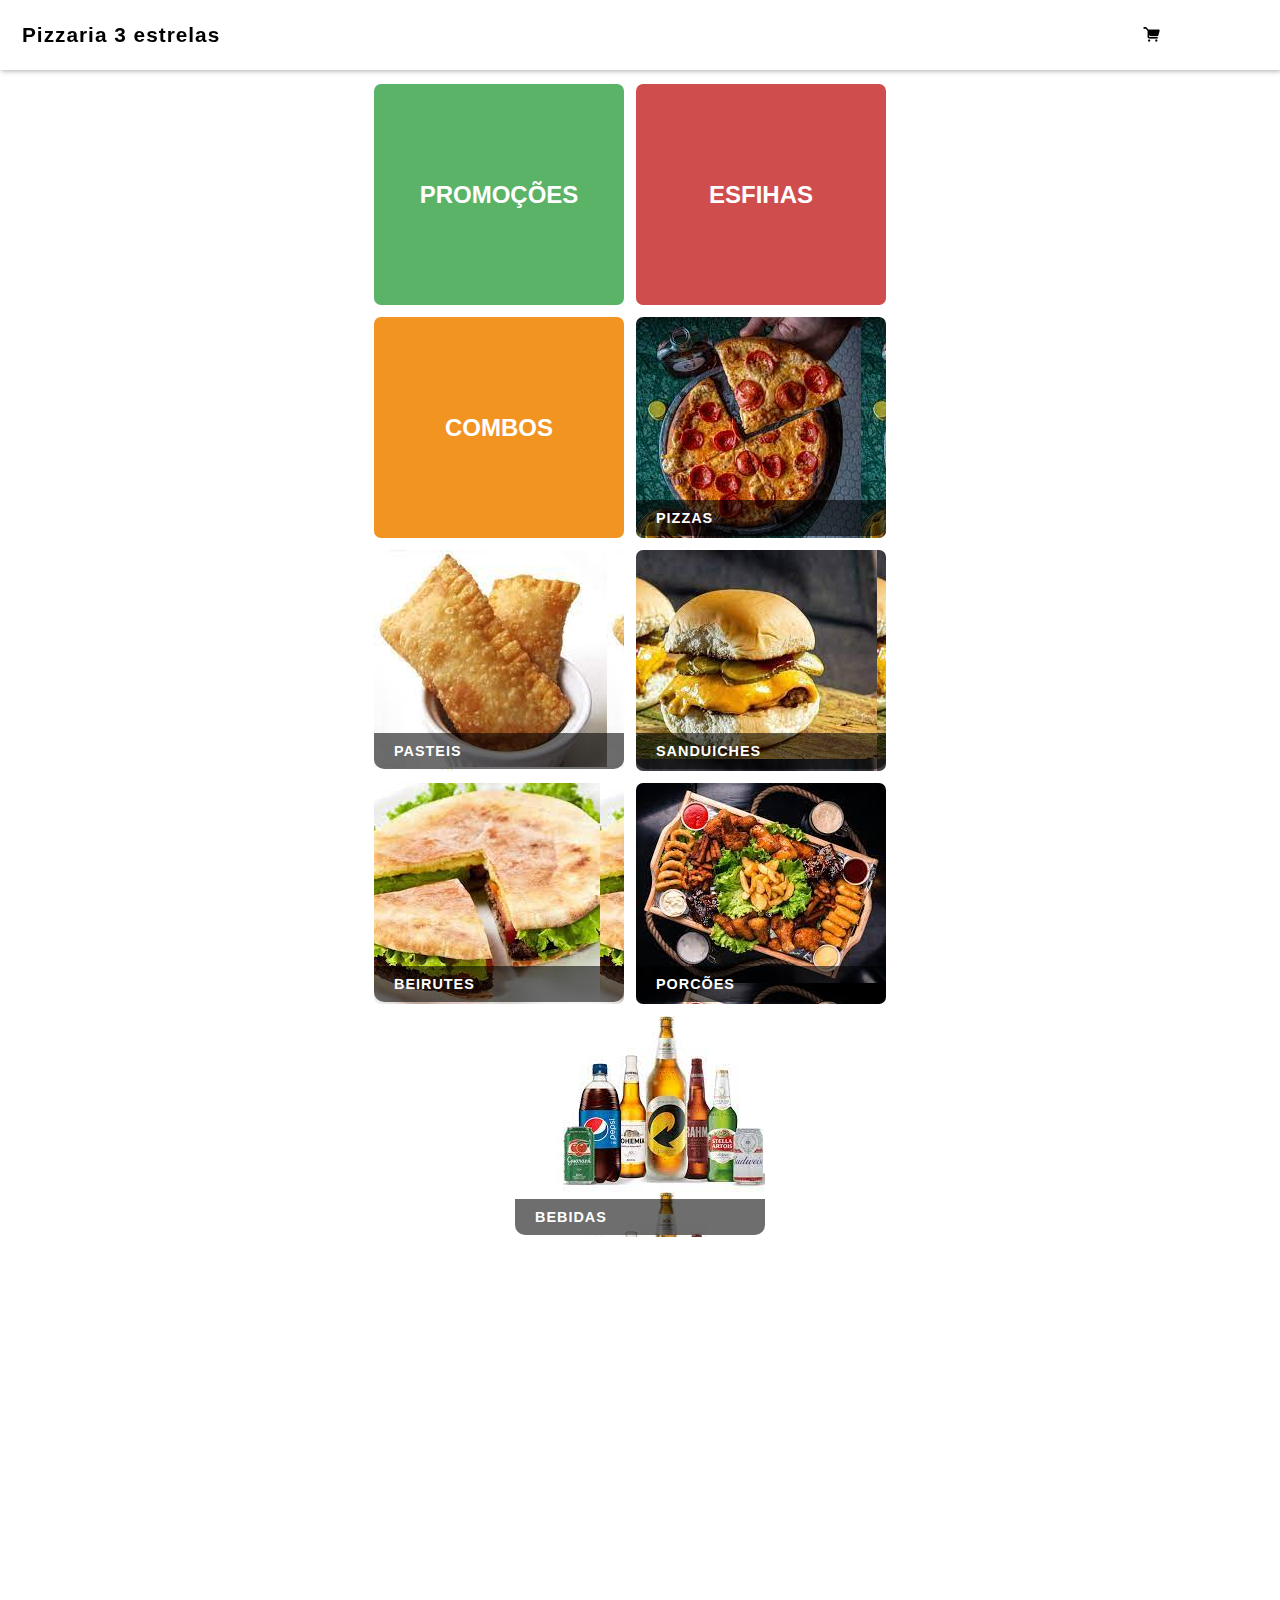
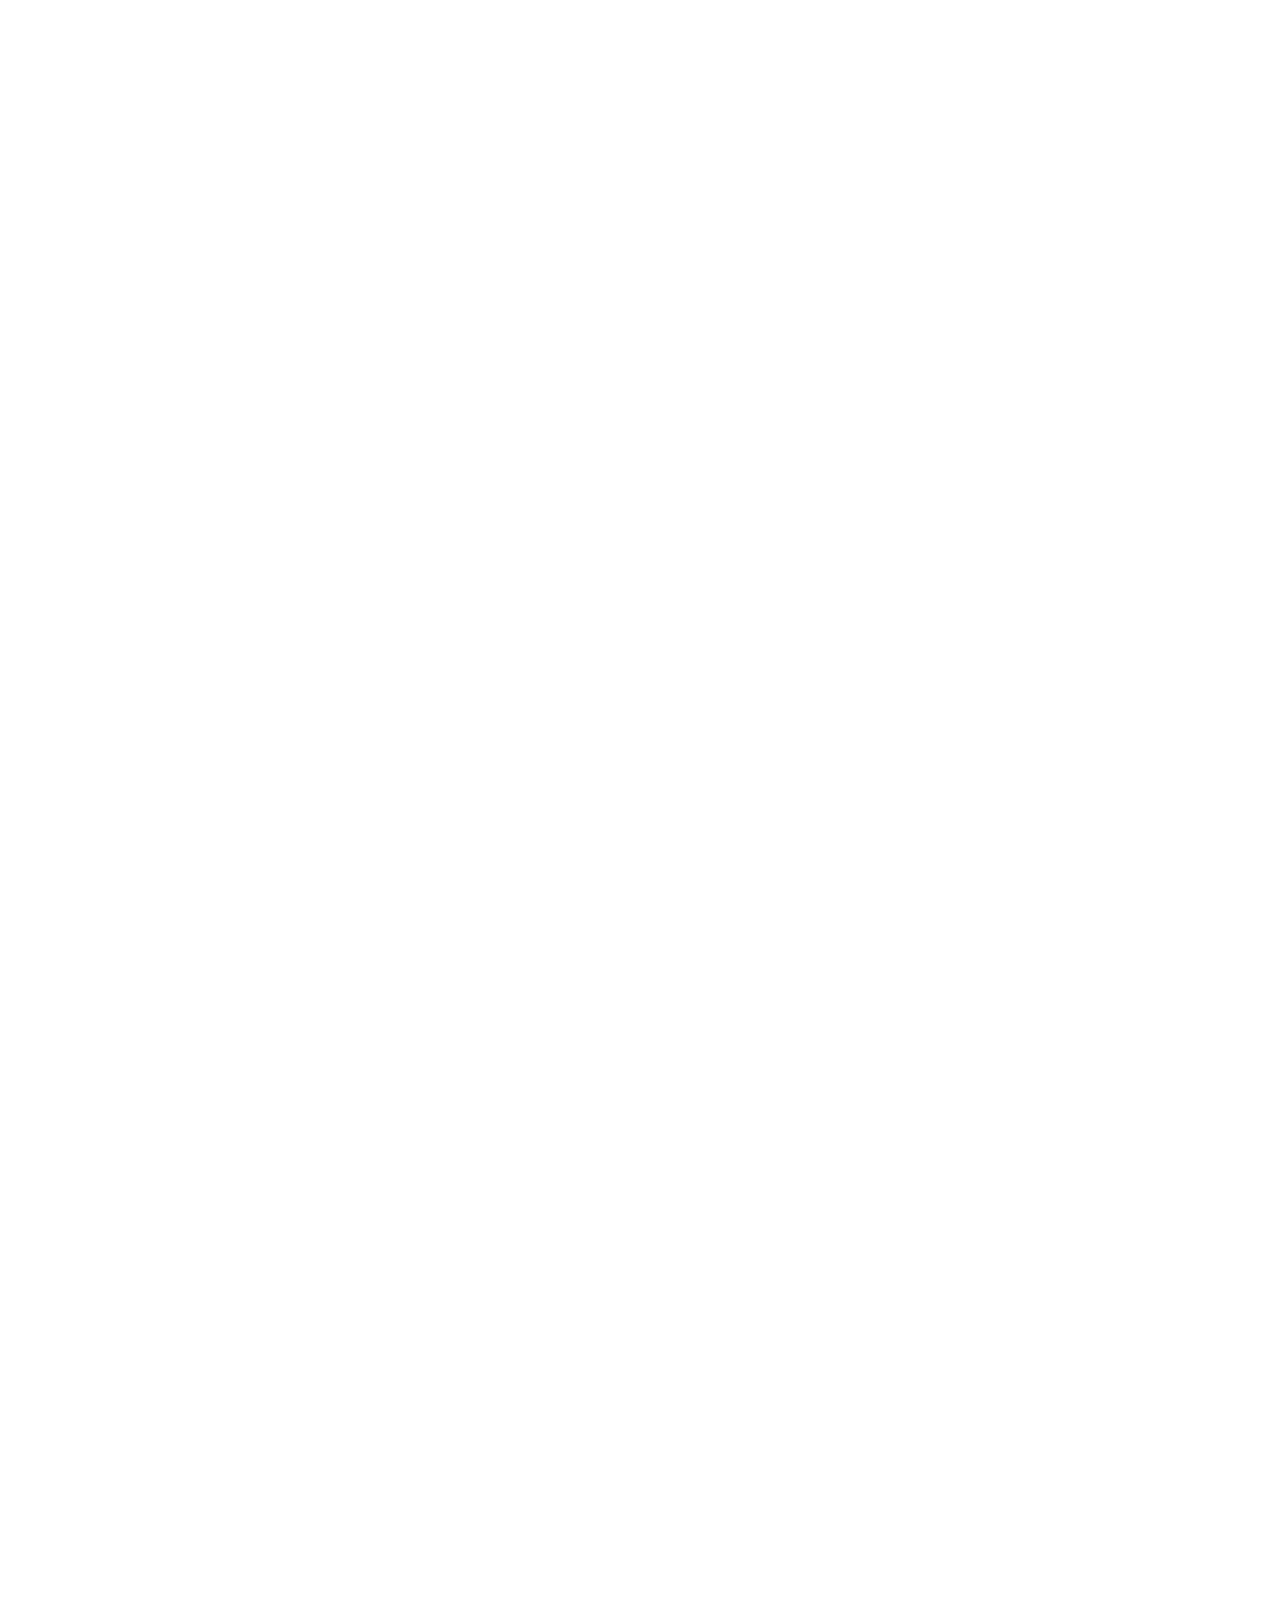
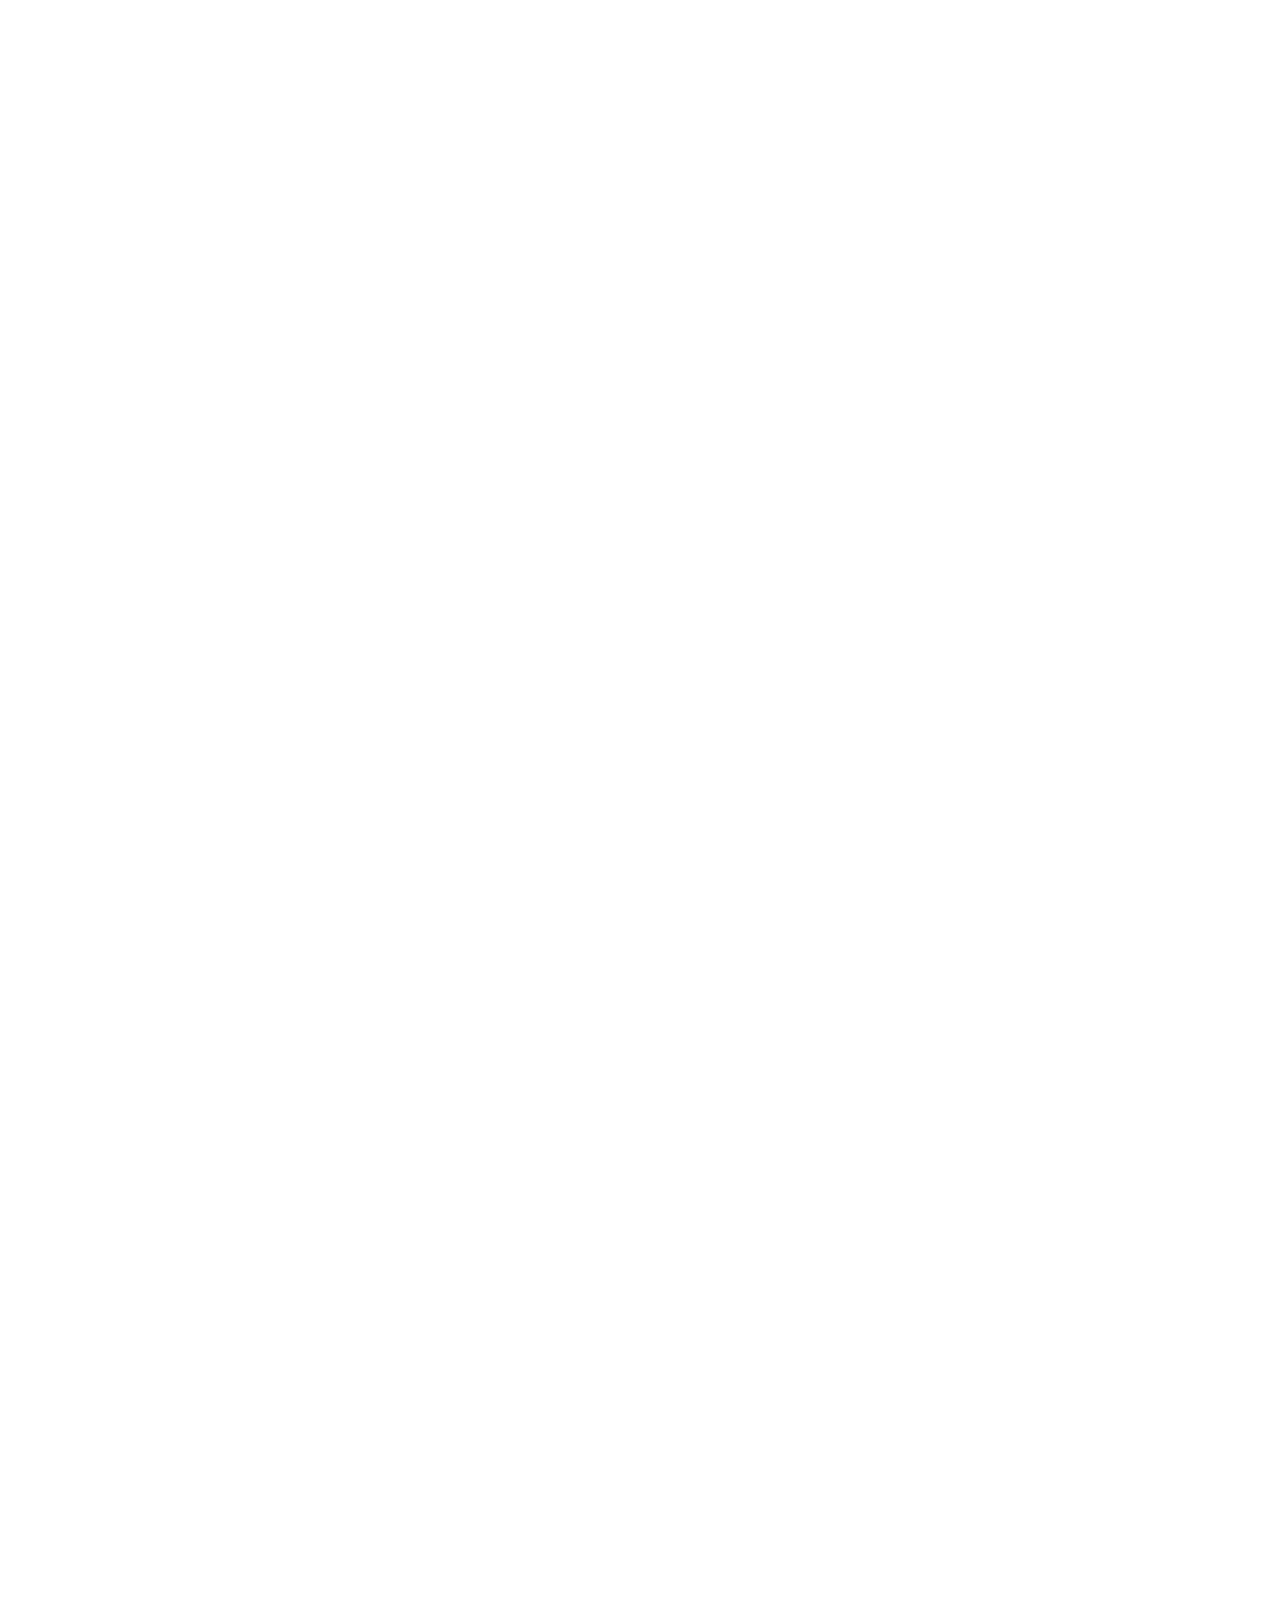
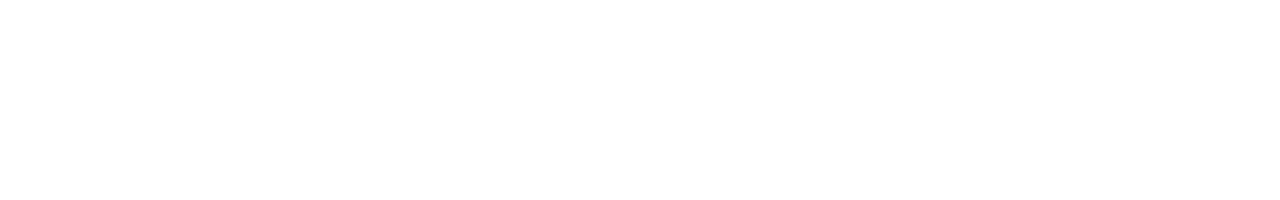
<file: copia pizzaria 3 estrelas/index.html>
<!DOCTYPE html>
<html lang="pt-br">
<head>
    <meta charset="UTF-8">
    <meta http-equiv="X-UA-Compatible" content="IE=edge">
    <meta name="viewport" content="width=device-width, initial-scale=1.0">
    <title>Pizzaria 3 estrelas</title>
    <link rel="stylesheet" href="style.css">
</head>
<body>
   <nav>
        <div class="barra">
            <div class="logo">
                Pizzaria 3 estrelas
            </div>
            <div id="carrinho">
                <img src="imagens/iconcarrinho25.png" alt="carrinho">
            </div>
        </div>
   </nav>
   
   <main >
    <div class="flex1">
        <div class="caixasopcoes" id="promocoes">
            <p >PROMOÇÕES</p>
        </div>
        <div  class="caixasopcoes" id="esfihas">
            <p>ESFIHAS</p>
        </div>
    </div>
    <div class="flex2">
        <div class="caixasopcoes" id="combos">
            <p>COMBOS</p>
        </div>
        <div class="caixasopcoes" id="pizzas">
            <div class="faixas">
                <p> PIZZAS</p>
            </div>
        </div>
    </div>
    <div class="flex3">    
        <div class="caixasopcoes"id="pasteis">
            <div class="faixas">
                <p>PASTEIS</p>
            </div>
        </div>

        <div class="caixasopcoes" id="sanduiches">
            <div class="faixas">
                <p> SANDUICHES</p>
            </div>
        </div>
    </div>
    <div class="flex4">
        <div class="caixasopcoes" id="beirutes">
           <div class="faixas">
               <p> Beirutes </p>
           </div>
        </div>
        <div class="caixasopcoes" id="porcoes">
            <div class="faixas">
                <p>PORCÕES</p>
            </div>
        </div>
    </div>
    <div class="flex5">
        <div class="caixasopcoes" id="bebidas">
            <div class="faixas">
                <p>BEBIDAS</p>
            </div>
        </div>
    </div>

    </div>

   </main>
</body>
</html>
</file>
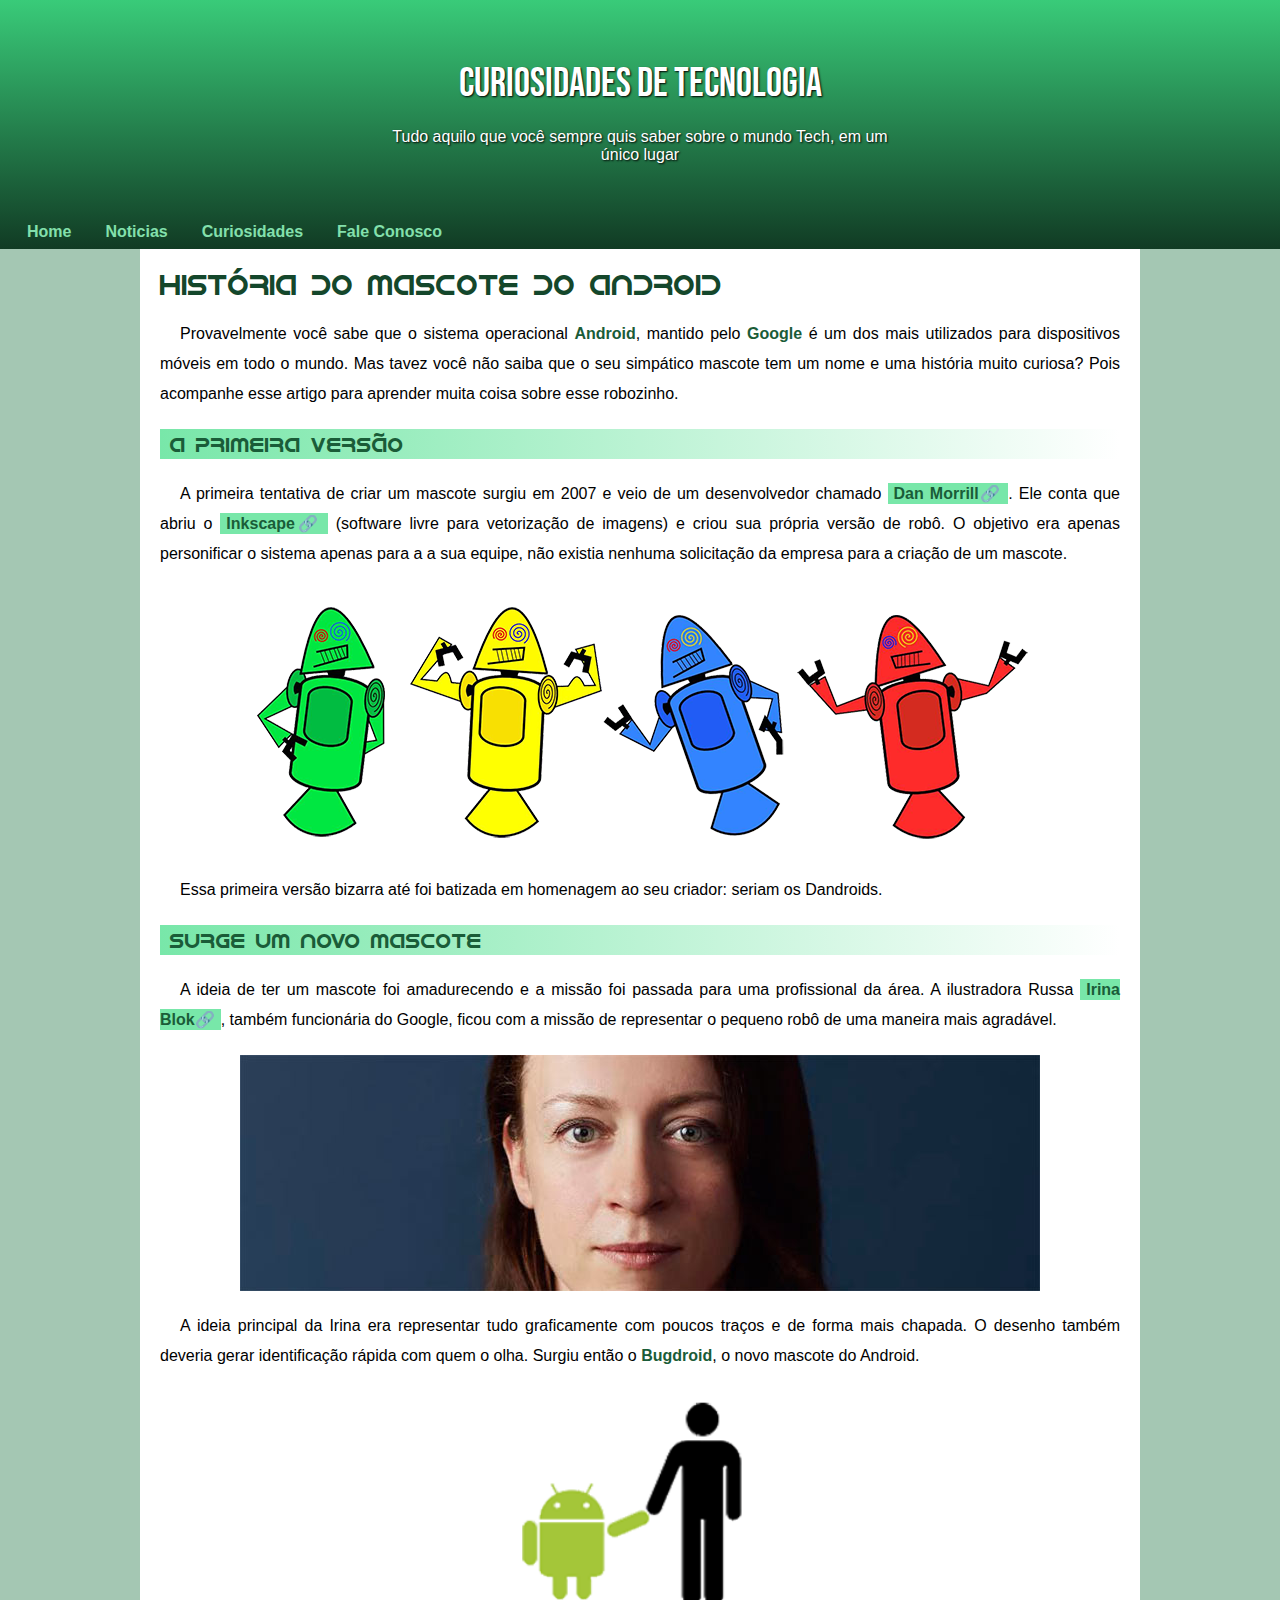
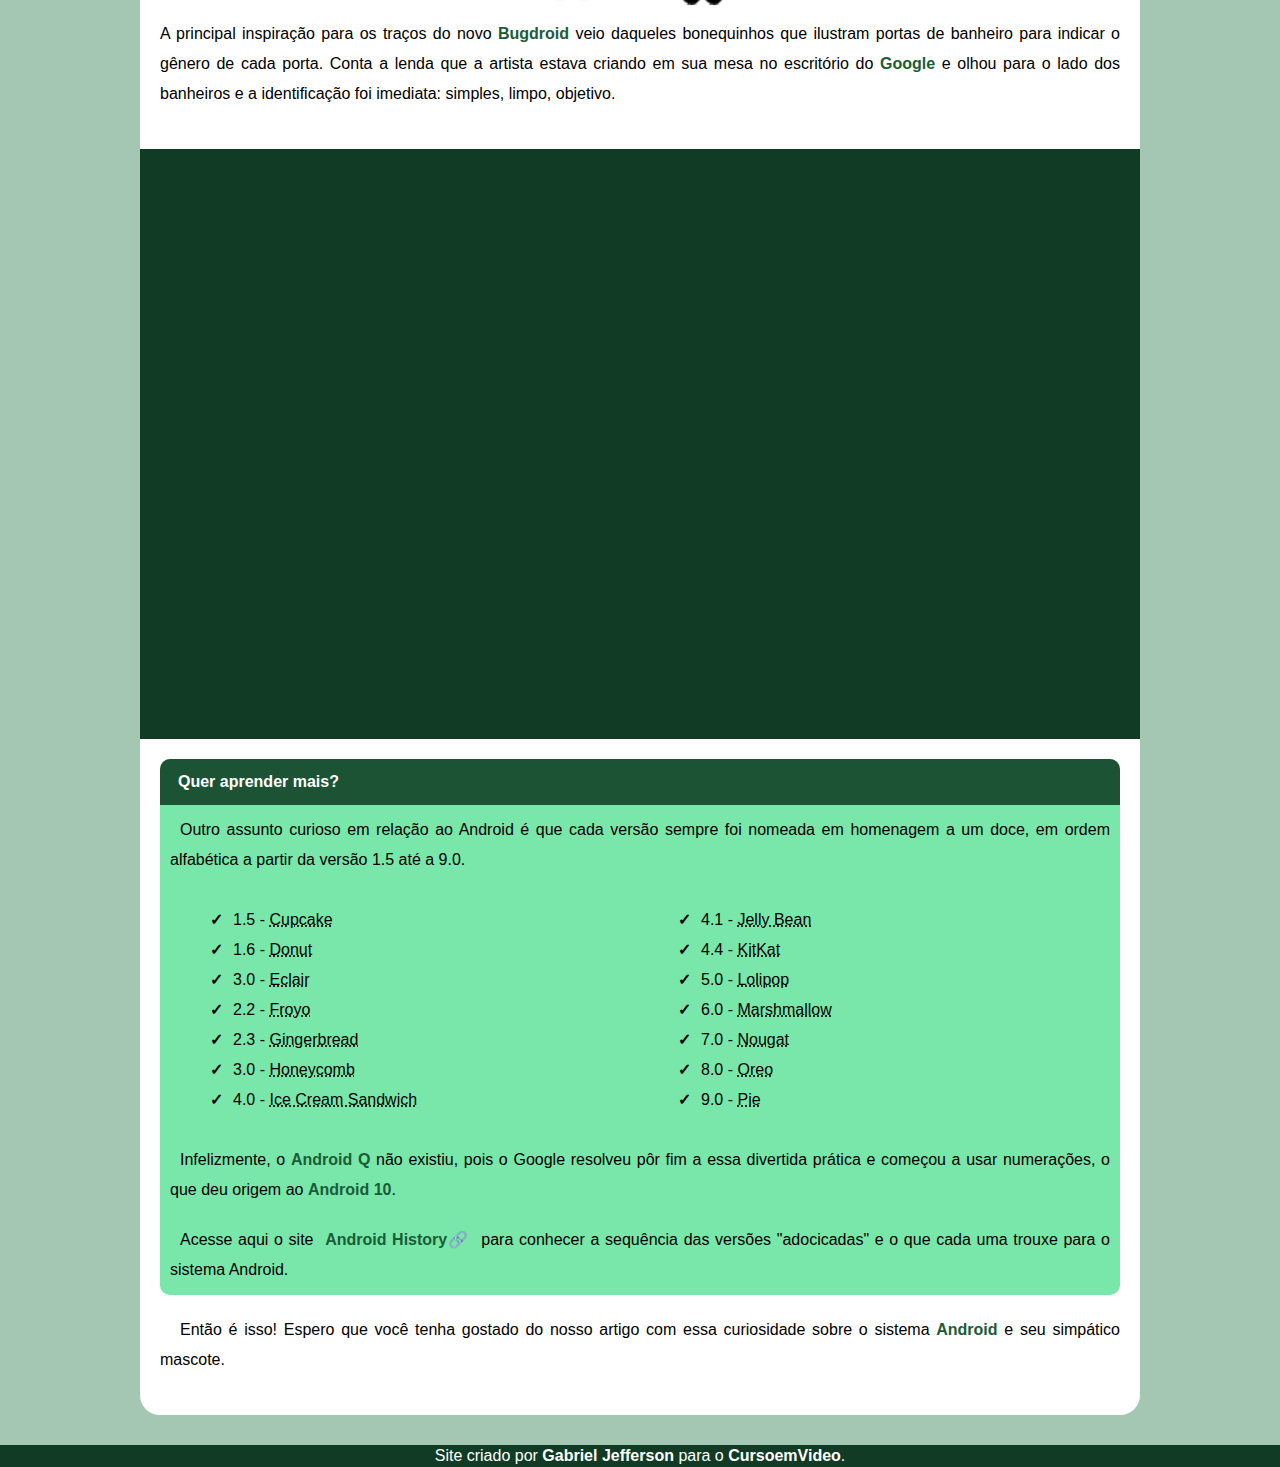
<file: desafio10 feito por mim/index.html>
<!DOCTYPE html>
<html lang="pt-br">
<head>
    <meta charset="UTF-8">
    <meta http-equiv="X-UA-Compatible" content="IE=edge">
    <meta name="viewport" content="width=device-width, initial-scale=1.0">
    <title>Como Surgiu o Mascote do Android</title>
    <link rel="stylesheet" href="style.css">
    <link rel="shortcut icon" href="imagens/favicon.ico" type="image/x-icon">
</head>
<body>
    <header>
     
       <div class="tittleh">
            <h1 id="titulocab">Curiosidades de Tecnologia</h1>
            <p id="tittlep">Tudo aquilo que você sempre quis saber sobre o mundo Tech,  em um  <br> único lugar</p>
       </div>
        <div class="nav">
            <div class="navbar">Home</div>
            <div class="navbar">Noticias</div>
            <div class="navbar">Curiosidades</div>
            <div class="navbar">Fale Conosco</div>
        </div>
    
      
       

    </header>
    <main>
        <article>
            <h1>História do mascote do android</h1>
            <p>Provavelmente você sabe que o sistema operacional <strong style="color: #1A5C38;">Android</strong>, mantido pelo <strong style="color: #1A5C38;">Google</strong> é um dos mais utilizados para dispositivos móveis em todo o mundo. Mas tavez você não saiba que o seu simpático mascote tem um nome e uma história muito curiosa? Pois acompanhe esse artigo para aprender muita coisa sobre esse robozinho.</p>
            <h2>A primeira versão</h2>
            <p>A primeira tentativa de criar um mascote surgiu em 2007 e veio de um desenvolvedor chamado <a href="https://androidcommunity.com/dan-morrill-shows-us-the-android-mascot-that-almost-was-20130103/" target="_blank" rel="external" class="links">Dan Morrill</a>. Ele conta que abriu o <a href="https://inkscape.org/pt-br/" target="_blank" rel="external" class="links">Inkscape</a> (software livre para vetorização de imagens) e criou sua própria versão de robô. O objetivo era apenas personificar o sistema apenas para a a sua equipe, não existia nenhuma solicitação da empresa para a criação de um mascote.
            </p>
            <figure>
                <picture>
                    <source media="(max-width:80px)" srcset="imagens/dan-droids-pq.png" type="image/png">
                    <img src="imagens/dan-droids.png" alt="dan droids" 
                height="">
                    
                </picture>
            </figure>
            <p>Essa primeira versão bizarra até foi batizada em homenagem ao seu criador: seriam os Dandroids.
            </p>
            <h2>Surge um novo mascote</h2>
            <p>A ideia de ter um mascote foi amadurecendo e a missão foi passada para uma profissional da área. A ilustradora Russa <a href="https://en.wikipedia.org/wiki/Irina_Blok" target="_blank" rel="external" class="links">Irina Blok</a>, também funcionária do Google, ficou com a missão de representar o pequeno robô de uma maneira mais agradável.</p>
                <figure>
                    <picture>
                                <source media="(max-width:850px )" srcset="imagens/irina-blok-pq.jpg" type="image/jpg">
                                <img src="imagens/irina-blok.jpg" alt="irina block" >
                    </picture>
                </figure>
                <p>A ideia principal da Irina era representar tudo graficamente com poucos traços e de forma mais chapada. O desenho também deveria gerar identificação rápida com quem o olha. Surgiu então o <strong style="color: #1A5C38;">Bugdroid</strong>, o novo mascote do Android.</p>
                    <figure>
                        <picture>
                                    <img src="imagens/bugdroid.png" alt="android" width="350">
                        </picture>
                        <p>A principal inspiração para os traços do novo <strong style="color: #1A5C38;">Bugdroid</strong> veio daqueles bonequinhos que ilustram portas de banheiro para indicar o gênero de cada porta. Conta a lenda que a artista estava criando em sua mesa no escritório do <strong style="color: #1A5C38;">Google</strong> e olhou para o lado dos banheiros e a identificação foi imediata: simples, limpo, objetivo.</p>
                    </figure>
            </article>    
        
            <div  id="backgroundvideo">
                <div id="video">        
               
                        
                        <iframe width="920"  height="540" src="https://www.youtube.com/embed/l2UDgpLz20M" title="YouTube video player" frameborder="0" allow="accelerometer; autoplay; clipboard-write; encrypted-media; gyroscope; picture-in-picture" allowfullscreen></iframe> 
                </div>
            </div>
        
            <article >
                <div class="lists">  
                    <h2 id="headlist">Quer aprender mais?</h2>
                    <p class=>Outro assunto curioso em relação ao Android é que cada versão sempre foi nomeada em homenagem a um doce, em ordem alfabética a partir da versão 1.5 até a 9.0.
                    </p>
                    <p>
                        <ul type= "none">
                            <li>1.5 - <ins>Cupcake</ins></li>
                            <li>1.6 - <ins>Donut</ins></li>
                            <li>3.0 - <ins>Eclair</ins></li>
                            <li>2.2 - <ins>Froyo</ins></li>
                            <li>2.3 - <ins>Gingerbread</ins></li>
                            <li>3.0 - <ins>Honeycomb</ins></li>
                            <li>4.0 - <ins> Ice Cream  Sandwich</ins></li> 
                            <li>4.1 - <ins>Jelly Bean</ins></li>
                            <li>4.4 - <ins>KitKat</ins></li>
                            <li>5.0 - <ins>Lolipop</ins></li>
                            <li>6.0 - <ins>Marshmallow</ins></li>
                            <li>7.0 - <ins>Nougat</ins> </li>
                            <li>8.0 - <ins>Oreo</ins></li>
                            <li>9.0 - <ins>Pie</ins></li>
                        </ul>
                    </p>
                        
                    <p>Infelizmente, o <strong style="color: #1A5C38;">Android Q</strong> não existiu, pois o Google resolveu pôr fim a essa divertida prática e começou a usar numerações, o que deu origem ao <strong style="color: #1A5C38;">Android 10</strong>.</p>   
            
                    <p>Acesse aqui o site <a href="https://www.android.com/intl/en_uk/history/#/donut" target="_blank" rel="external" class="links">Android History</a> para conhecer a sequência das versões "adocicadas" e o que cada uma trouxe para o sistema Android.</p>
                    
                </div>
                <p>Então é isso! Espero que você tenha gostado do nosso artigo com essa curiosidade sobre o sistema <strong style="color: #1A5C38;">Android</strong> e seu simpático mascote.</p>
            </article>
    </main>
    <footer>
        <div id="footer">
            <p>Site criado por  <strong>Gabriel Jefferson</strong> para o  <strong>CursoemVideo</strong>.</p>
        </div>
    </footer>


</body>
</html>
</file>
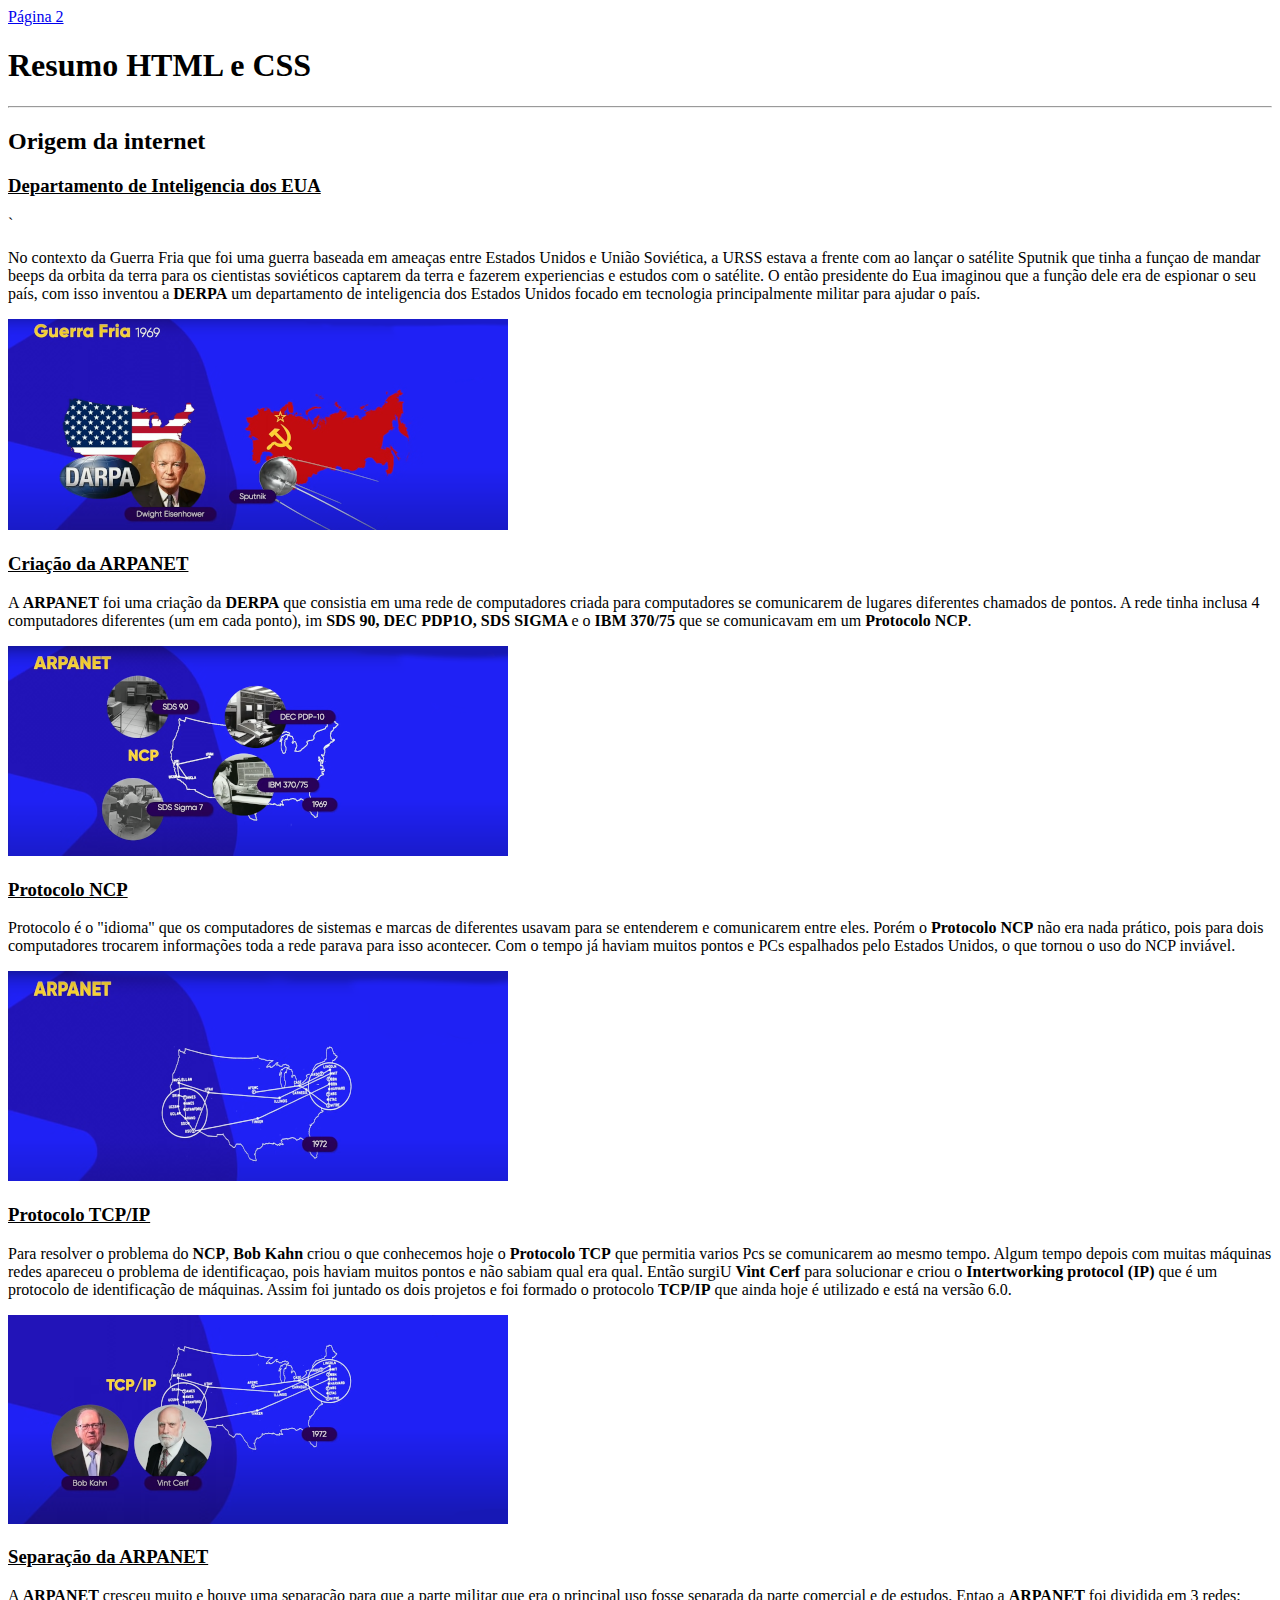
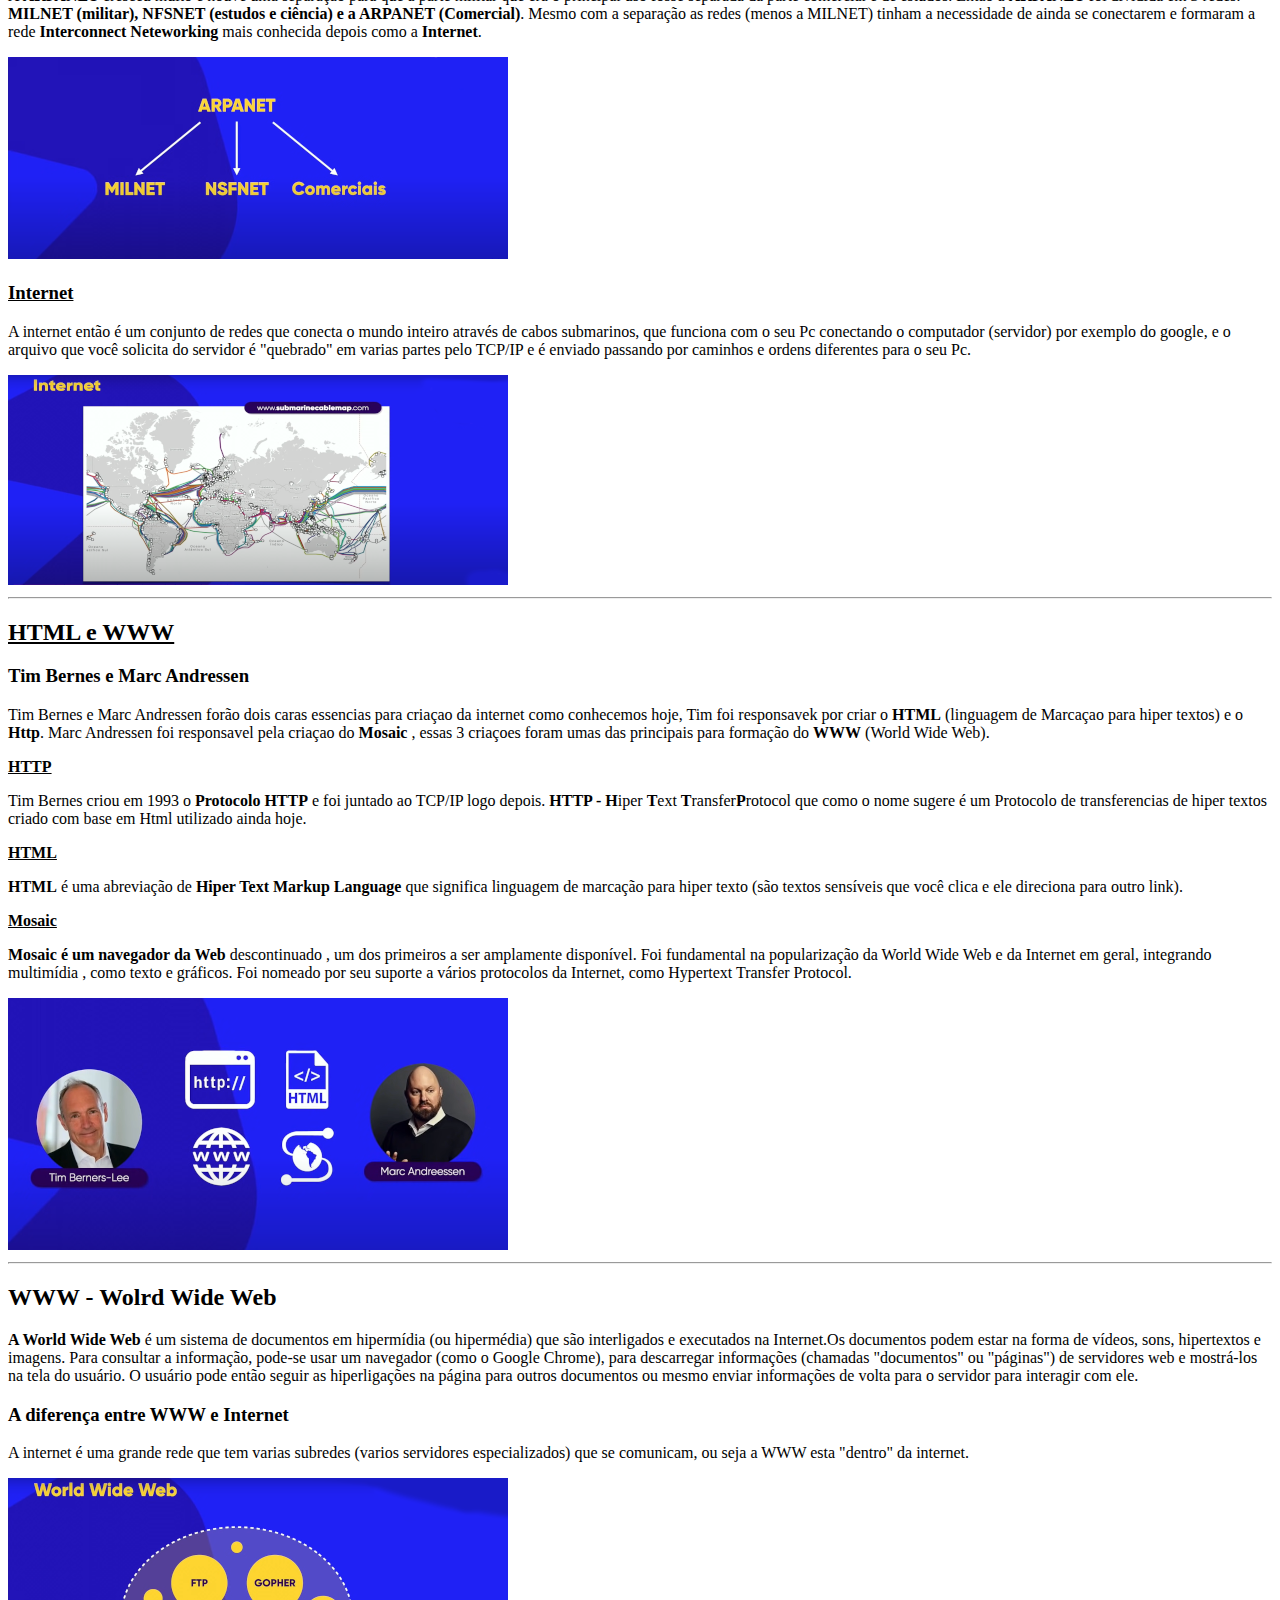
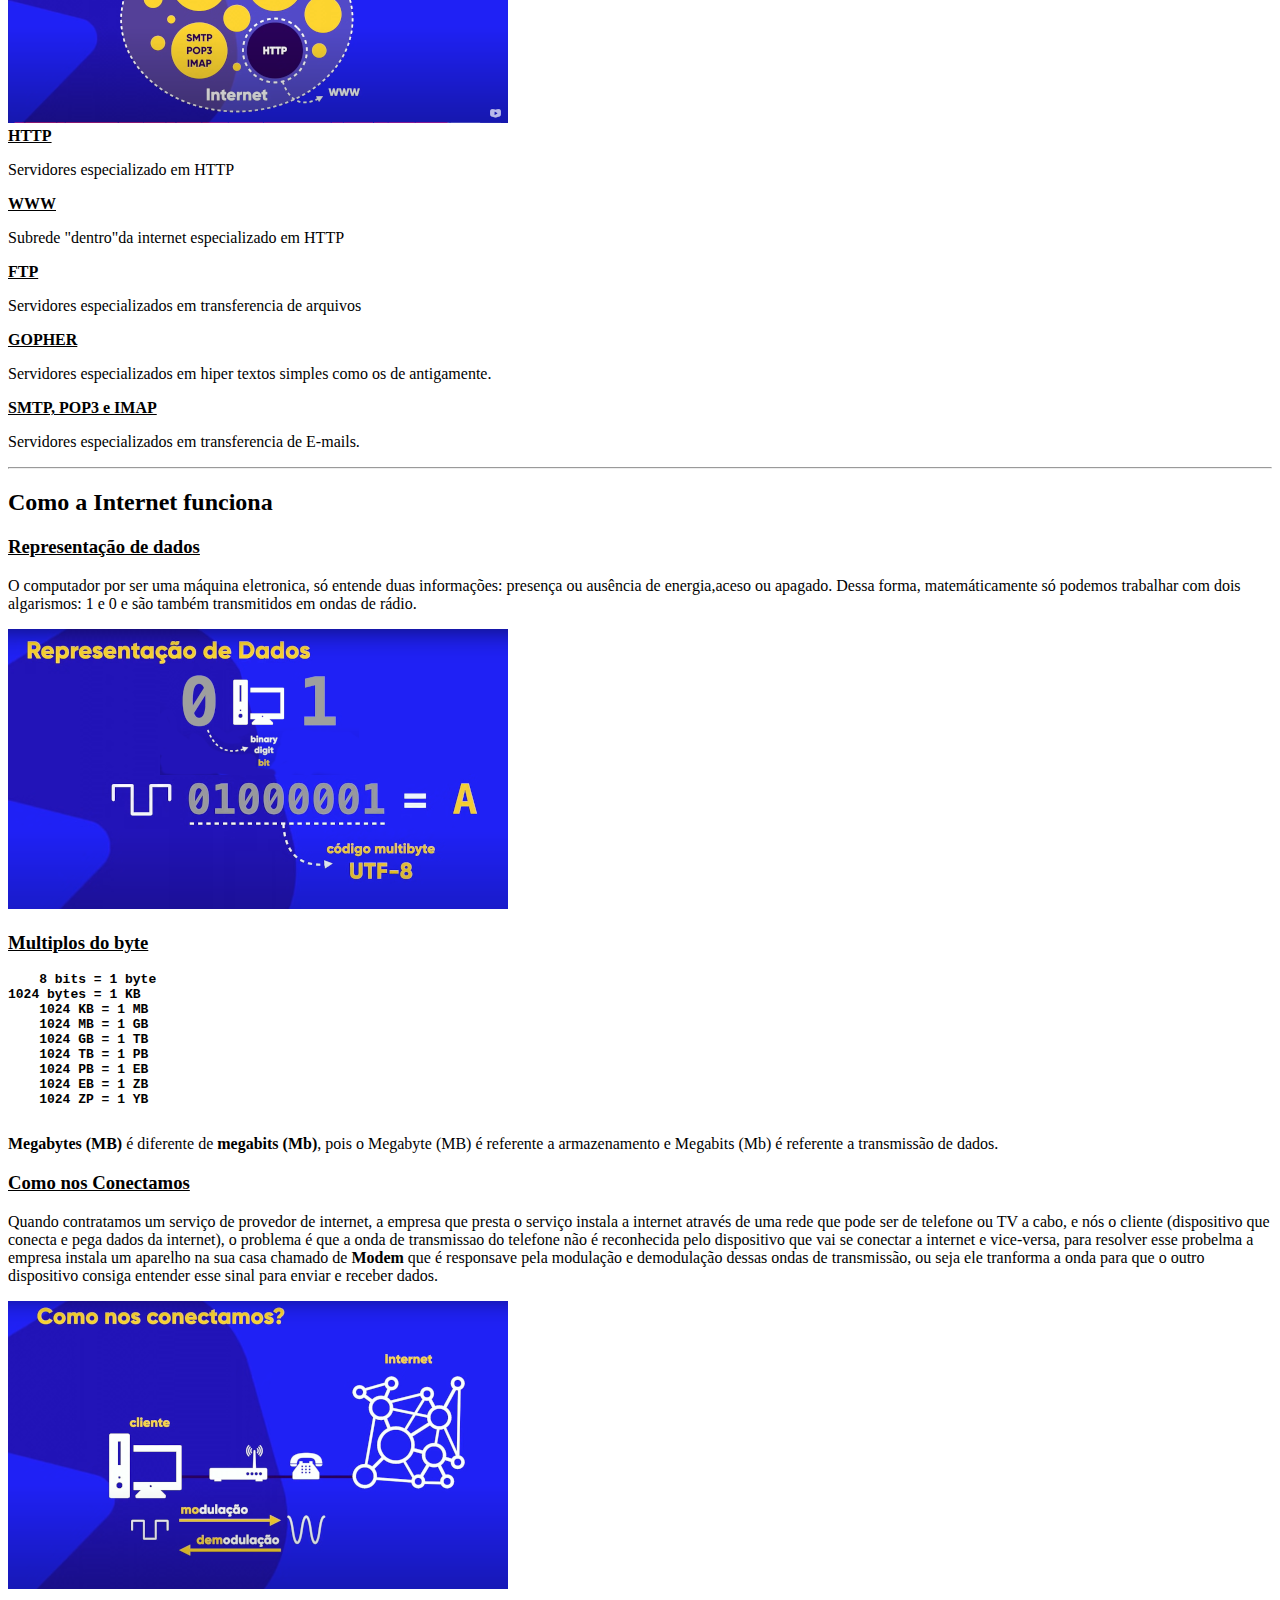
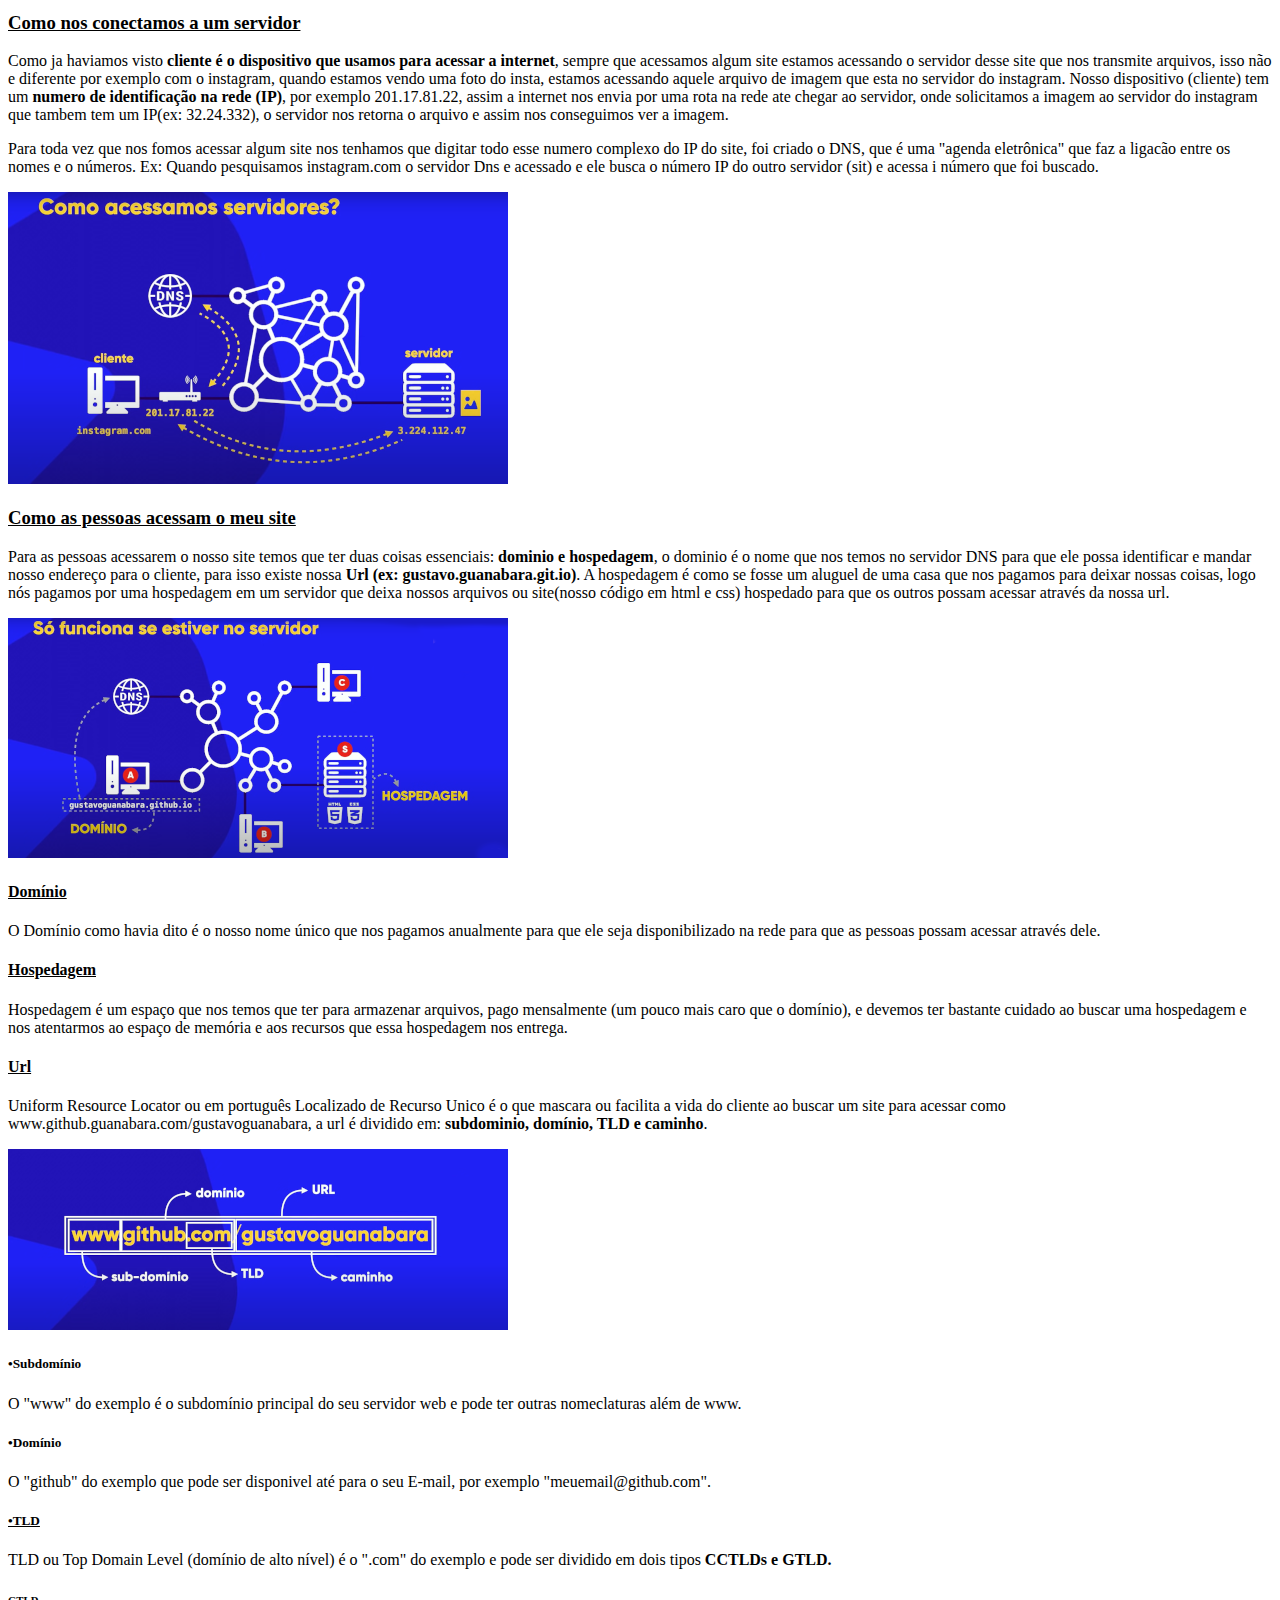
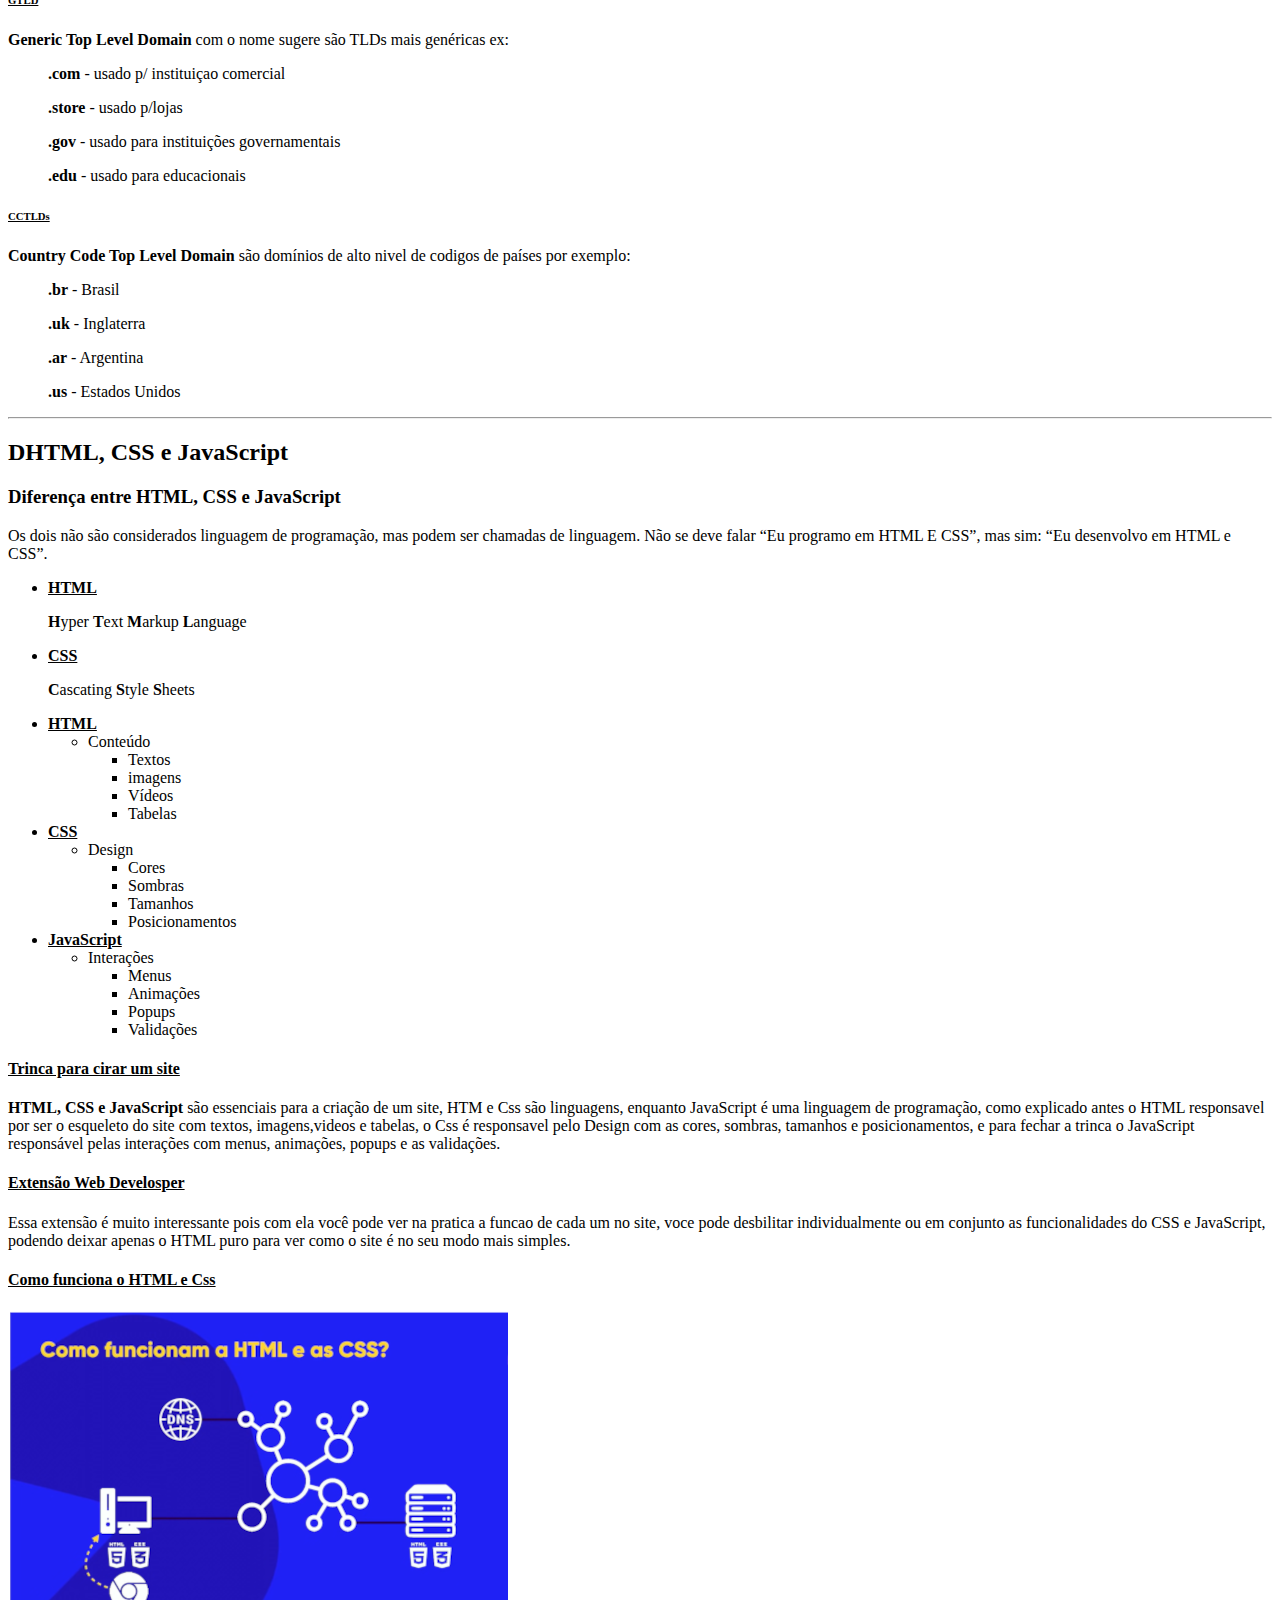
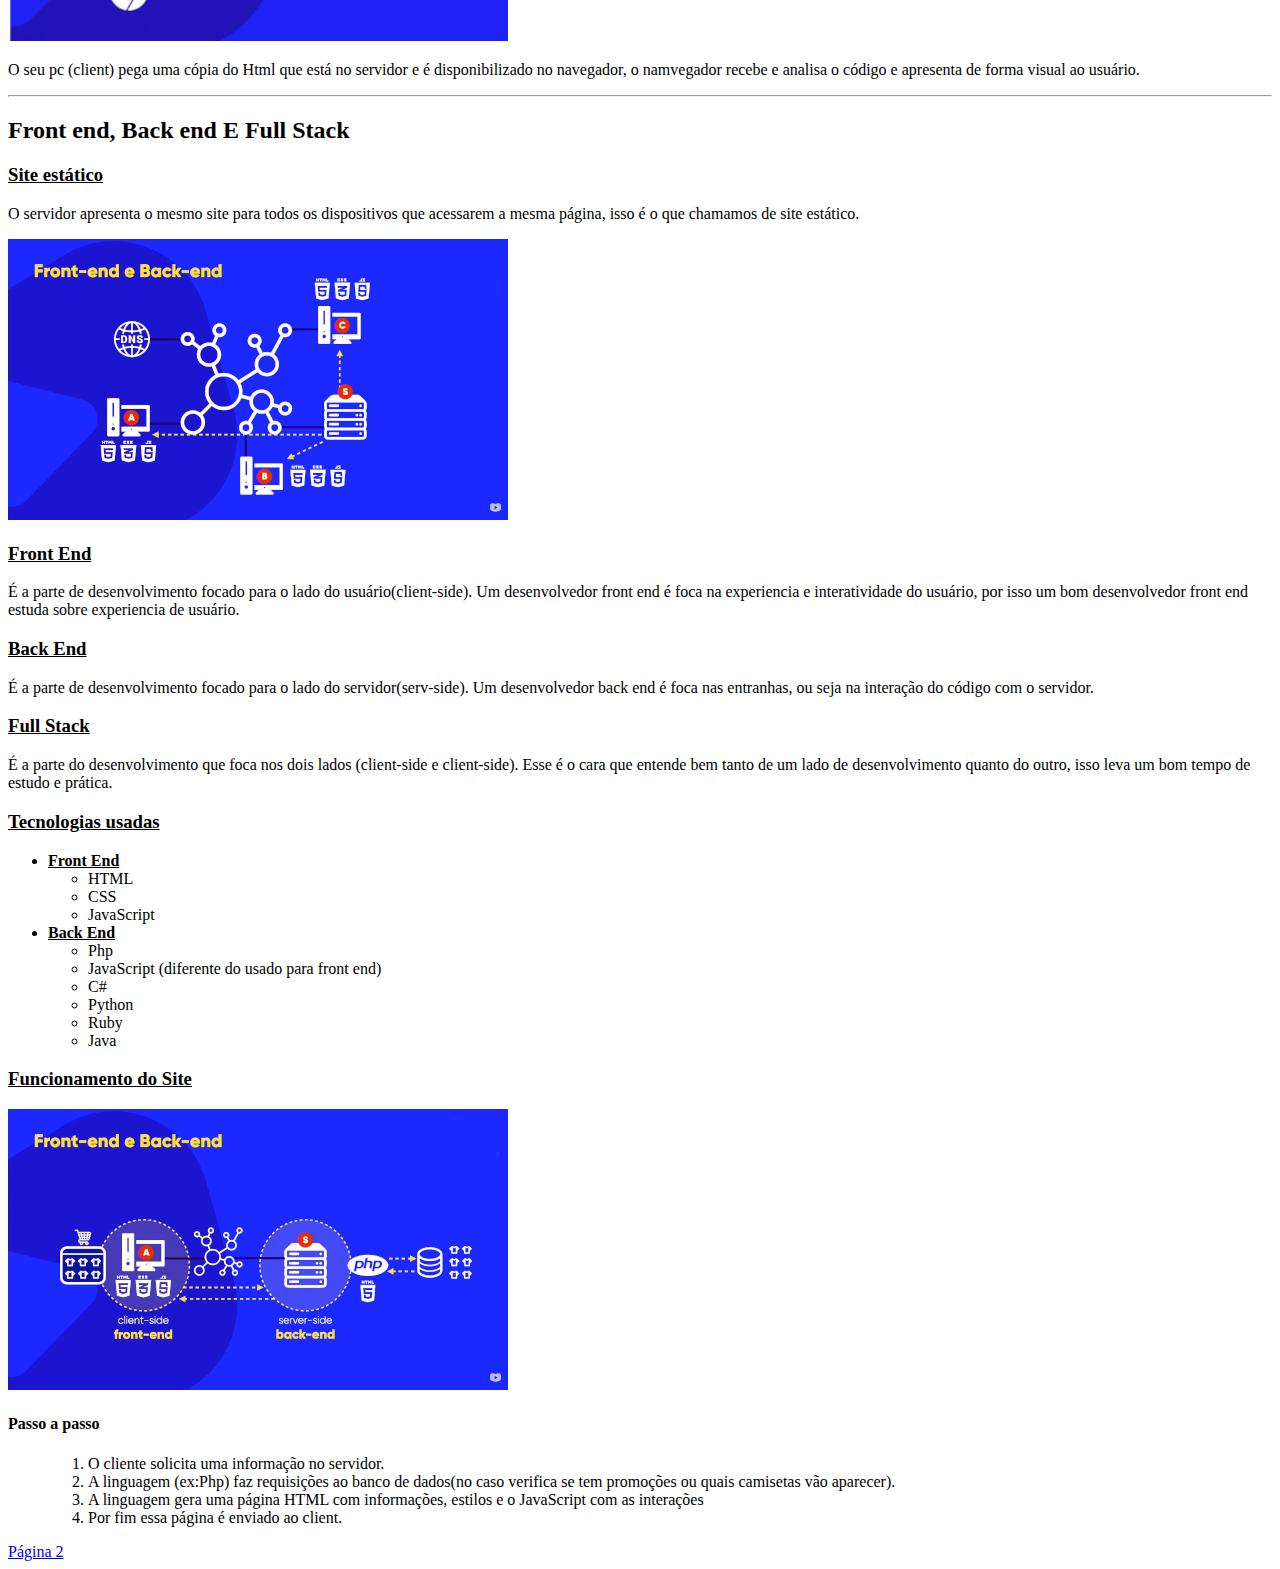
<file: RESUMOS E PRATICAS/res-ex001-002/index.html>
<!DOCTYPE html>
<html lang="pt-br">
<head>
    <meta charset="UTF-8">
    <meta name="viewport" content="width=device-width, initial-scale=1.0">
    <link rel="shortcut icon" href="iconhtml.ico" type="image/x-icon">
    <title>RESUMO Exercicios 01 e 02</title>
    
</head>
<body>
    <a href="pagina2.html" rel="next">Página 2</a>
    <h1>Resumo HTML e CSS </h1>
    <hr>
    <!--TEXTO SOBRE ORIGEM DA INTERNET-->
        <h2>Origem da internet</h2>
          <h3><ins>Departamento de Inteligencia dos EUA</ins></h3>`
               <p>    
                No contexto da  Guerra Fria que foi uma guerra baseada em ameaças entre Estados Unidos e União Soviética, a URSS estava a frente com ao lançar o satélite Sputnik que tinha a funçao de mandar beeps da orbita da terra para os cientistas soviéticos captarem da terra e fazerem experiencias e estudos com o satélite. O então presidente do Eua imaginou que a função dele era de espionar o seu país, com isso inventou a <strong>DERPA</strong> um departamento de inteligencia dos Estados Unidos focado em tecnologia principalmente militar para ajudar o país.
                </p>
            <img src="imagens/imgguerrafira500.png" alt="criação DERPA">
            <h3><ins> Criação da ARPANET</ins></h3>         
                <p>
                A <strong>ARPANET</strong> foi uma criação da <strong>DERPA</strong> que consistia em uma rede de computadores criada para computadores se comunicarem de lugares diferentes chamados de pontos. A rede tinha inclusa 4 computadores diferentes (um em cada ponto), im <strong>SDS 90, DEC PDP1O, SDS SIGMA  </strong> e o <strong>IBM 370/75</strong> que se comunicavam em um <strong>Protocolo NCP</strong>.
                </p>
            <img src="imagens/arpanet500.png" alt="arpanet e ncp">
            <h3> <ins>Protocolo NCP</ins></h3>
                <p>
                    Protocolo é o "idioma" que os computadores de sistemas e marcas de diferentes usavam para se entenderem e comunicarem entre eles. Porém o <strong>Protocolo NCP</strong> não era nada prático, pois para dois computadores trocarem informações toda a rede parava para isso acontecer. Com o tempo já haviam muitos pontos e PCs espalhados pelo Estados Unidos, o que tornou o uso do NCP inviável.                    
                </p>
            <img src="imagens/ncp500.png" alt="Protocolo NCP">        
            <h3><ins>Protocolo TCP/IP</ins></h3>
                <p>Para resolver o problema do <strong>NCP</strong>, <strong>Bob Kahn</strong> criou o que conhecemos hoje o <strong>Protocolo TCP</strong> que permitia varios Pcs se comunicarem ao mesmo tempo. Algum tempo depois com muitas máquinas redes apareceu o problema de identificaçao, pois haviam muitos pontos e não sabiam qual era qual. Então surgiU <strong>Vint Cerf</strong> para solucionar e criou o <strong>Intertworking protocol (IP)</strong> que é um protocolo de identificação de máquinas. Assim foi juntado os dois projetos e foi formado o protocolo <strong>TCP/IP</strong> que ainda hoje é utilizado e está na versão 6.0. 
                </p>
            <img src="imagens/tcpip500.png" alt="TCP IP CRIADORES">
            <ins>
                <h3>Separação da ARPANET</h3>
            </ins> 
                <p>
                A <strong>ARPANET</strong> cresceu muito e houve uma separação para que a parte militar que era o principal uso fosse separada da parte comercial e de estudos.
                Entao a <strong>ARPANET</strong> foi dividida em 3 redes: <strong>MILNET (militar), NFSNET (estudos e ciência) e a ARPANET (Comercial)</strong>. Mesmo com a separação as redes (menos a MILNET) tinham a necessidade de ainda se conectarem e formaram a rede <strong>Interconnect Neteworking </strong> mais conhecida depois como a <strong> Internet</strong>.
                </p>
            <img src="imagens/separacaoarpanet500.png" alt="Separação arpanet">
            <h3><ins>Internet</ins></h3>
                <p>
                    A internet então é um conjunto de redes que conecta o mundo inteiro através de cabos submarinos, que funciona com o seu Pc conectando o computador (servidor) por exemplo do google, e o arquivo que você solicita do servidor é "quebrado" em varias partes pelo TCP/IP e é enviado passando por caminhos e ordens diferentes para o seu Pc. 
                </p>
            <img src="imagens/internet500.png" alt=" internet conecta o mundo">
        <hr>
    <!--TEXTO  HTML E WWW-->   
        <h2><ins>HTML e WWW</ins></h2>
        <h3>Tim Bernes e Marc Andressen</h3>
            <p>Tim Bernes e Marc Andressen forão dois caras essencias para criaçao da internet como conhecemos hoje, Tim foi responsavek por criar o <strong>HTML</strong> (linguagem de Marcaçao para hiper textos) e o <strong>Http</strong>. Marc Andressen foi responsavel pela criaçao do <strong>Mosaic</strong> , essas 3 criaçoes foram umas das principais para formação do <strong>WWW</strong> (World Wide Web). </p>
            
            <strong><li><ins>HTTP</ins></li> </strong>
                <p>Tim Bernes criou em 1993 o <strong>Protocolo HTTP</strong> e foi juntado ao TCP/IP logo depois.
                    <strong>HTTP - H</strong>iper 
                    <strong> T</strong>ext <strong>T</strong>ransfer<strong>P</strong>rotocol que como o nome sugere é um Protocolo de transferencias de hiper textos criado com base em Html utilizado ainda hoje. 
               
            <li><strong><ins>HTML</ins></strong></li>
                <p>
                    <strong>HTML</strong> é uma abreviação de <strong>Hiper Text Markup Language </strong>
                    que significa linguagem de marcação para hiper texto (são textos sensíveis que você clica e ele direciona para outro link).
                </p>
                
            <li><strong><ins>Mosaic</ins></strong></li>
                <p><strong>Mosaic é um navegador da Web</strong> descontinuado , um dos primeiros a ser amplamente disponível. Foi fundamental na popularização da World Wide Web e da Internet em geral, integrando multimídia , como texto e gráficos. Foi nomeado por seu suporte a vários protocolos da Internet, como Hypertext Transfer Protocol. </p>    
            
            
            <img src="imagens/htmlewww500.png" alt="">
         <hr>
         <!--TEXTO SOBRE WWW-->
         <h2>WWW - Wolrd Wide Web</h2>
             <p><strong>A World Wide Web</strong> é um sistema de documentos em hipermídia (ou hipermédia) que são interligados e executados na Internet.Os documentos podem estar na forma de vídeos, sons, hipertextos e imagens. Para consultar a informação, pode-se usar um  navegador (como o Google Chrome), para descarregar informações (chamadas "documentos" ou "páginas") de servidores web  e mostrá-los na tela do usuário. O usuário pode então seguir as hiperligações na página para outros documentos ou mesmo enviar informações de volta para o servidor para interagir com ele.</p>
        <h3>A diferença entre WWW e Internet</h3>
                <p>A internet é uma grande rede que tem varias subredes (varios servidores especializados) que se comunicam, ou seja a WWW esta "dentro" da internet.</p>
        <img src="imagens/www500.png" alt="internet e www"> 
            <li><strong><ins>HTTP</ins></strong></li> 
            <p>Servidores especializado em HTTP</p>
            <li><strong><ins>WWW</ins></strong></li>
            <p>Subrede "dentro"da internet especializado em HTTP</p>
            <li><strong><ins>FTP</ins></strong></li>
            <p>Servidores especializados em transferencia de arquivos</p>
            <li><strong><ins>GOPHER</ins></strong></li>
            <p>Servidores especializados em hiper textos simples como os de antigamente.</p>
            <li><strong><ins>SMTP, POP3 e IMAP</ins></strong></li>
            <p>Servidores especializados em transferencia de E-mails.</p>        
        <hr>
    <!--TEXTO SOBRE COMO A INTERNET FUNCIONA-->
        <h2>Como a Internet funciona</h2>
        <h3><ins>Representação de dados</ins></h3>
            <p>O computador por ser uma máquina  eletronica, só entende duas informações: presença ou ausência de energia,aceso ou apagado. Dessa forma, matemáticamente só podemos trabalhar com dois algarismos: 1 e 0 e são também transmitidos em ondas de rádio.
            </p>
        <img src="imagens/BITS500.png" alt="bits e bytes">
        <h3><ins>Multiplos do byte</ins></h3>
            <p><strong>
                <pre>
    8 bits = 1 byte                     
1024 bytes = 1 KB             
    1024 KB = 1 MB
    1024 MB = 1 GB
    1024 GB = 1 TB
    1024 TB = 1 PB
    1024 PB = 1 EB
    1024 EB = 1 ZB
    1024 ZP = 1 YB
                </pre></strong>
             <strong>Megabytes (MB)</strong> é diferente de <strong>megabits (Mb)</strong>, pois o Megabyte (MB) é referente a armazenamento e Megabits (Mb) é referente a transmissão de dados.
            </p>
    
    <h3><ins>Como nos Conectamos</ins></h3>
        <p>Quando contratamos um serviço de provedor de internet, a empresa que presta o serviço  instala a internet através de uma rede que pode ser de telefone ou TV a cabo, e nós o cliente (dispositivo que conecta e pega dados da internet), o problema é que a onda de transmissao do telefone não é reconhecida pelo dispositivo que vai se conectar a internet e  vice-versa, para resolver esse probelma a  empresa instala um aparelho na sua casa chamado de <strong>Modem</strong> que  é responsave pela modulação e demodulação dessas ondas de transmissão, ou seja ele tranforma a onda para que o outro dispositivo consiga entender esse sinal para enviar e receber dados.</p>
        <img src="imagens/comonosconectamos500.png" alt="">
    <h3><ins>Como nos conectamos a um servidor</ins></h3>
        <p>Como ja haviamos visto <strong>cliente é o dispositivo que usamos para acessar a internet</strong>, sempre que acessamos algum site estamos acessando o servidor desse site que nos transmite arquivos, isso não e diferente por exemplo com o instagram, quando estamos vendo uma foto do insta, estamos acessando aquele arquivo de imagem que esta no servidor do instagram. Nosso dispositivo (cliente) tem um <strong>numero de identificação na rede (IP)</strong>, por exemplo 201.17.81.22, assim a internet nos envia por uma rota na rede ate chegar ao servidor, onde solicitamos a imagem ao servidor do instagram  que tambem tem um IP(ex: 32.24.332), o servidor nos retorna o arquivo e assim nos conseguimos ver a imagem. </p>
        <p>Para toda vez que nos fomos acessar algum site nos tenhamos que digitar todo esse numero complexo do IP do site, foi criado o DNS, que é uma "agenda eletrônica" que faz a ligacão entre os nomes e o números. Ex: Quando pesquisamos instagram.com  o servidor Dns e acessado e ele busca o número IP do outro servidor  (sit) e acessa i número que foi buscado.</p>
        <img src= "imagens/comoacessamosserv500.png" alt="como nos conectamos ao servidor">
    <h3><ins>Como as pessoas acessam o meu site </ins></h3>
        <p>Para as pessoas acessarem o nosso site temos que ter duas coisas essenciais:<strong> dominio e hospedagem</strong>, o dominio é o nome que nos temos no servidor DNS para que ele possa identificar e mandar nosso endereço para o cliente, para isso existe nossa <strong>Url (ex: gustavo.guanabara.git.io)</strong>. A hospedagem é como se fosse um aluguel de uma casa que nos pagamos para deixar nossas coisas, logo nós pagamos por uma hospedagem em um servidor que deixa nossos arquivos ou site(nosso código em html e css) hospedado para que os outros possam acessar através da nossa url.</p>
        <img src="imagens/dominiohospedagem500.png" alt="dominio e hospedagem">
    <h4><ins>Domínio</ins></h4>
        <p>O Domínio como havia dito é o nosso nome único que nos pagamos anualmente para que ele seja disponibilizado na rede para que as pessoas possam acessar através dele.</p>
    <h4><ins>Hospedagem</ins></h4>
        <p>Hospedagem é um espaço que nos temos que ter para armazenar arquivos, pago mensalmente (um pouco mais caro que o domínio), e devemos ter bastante cuidado ao buscar uma hospedagem e nos atentarmos ao espaço de memória e aos recursos que essa hospedagem nos entrega.</p>
    <h4><ins>Url</ins></h4>
        <p>Uniform Resource Locator ou em português Localizado de Recurso Unico é o que mascara ou facilita a vida do cliente ao buscar um site para acessar como www.github.guanabara.com/gustavoguanabara, a url é dividido em: <strong>subdominio, domínio, TLD e caminho</strong>. </p>
        <img src="imagens/url500.png" alt="divisão da url">
    <h5>&bull;Subdomínio</h5>
        <p>O "www" do exemplo é o subdomínio principal do seu servidor web e pode ter outras nomeclaturas além de www.</p>
    <h5>&bull;Domínio</h5>
        <p>O "github" do exemplo que pode ser disponivel até para o seu E-mail, por exemplo "meuemail@github.com".</p>
    <h5><ins>&bull;TLD</ins></h5>
        <p>TLD ou Top Domain Level (domínio de alto nível) é o ".com" do exemplo e pode ser dividido em dois tipos <strong>CCTLDs e GTLD. </strong>
    <h6><strong><ins>GTLD</ins></strong></h6>
        <p> <strong>Generic Top Level Domain</strong> com o nome sugere são TLDs mais genéricas ex:
            <ul><strong>.com</strong> - usado p/ instituiçao  comercial</ul>
            <ul><strong>.store</strong> - usado p/lojas</ul>
            <ul><strong>.gov</strong> - usado para instituições governamentais</ul>
            <ul><strong>.edu</strong> - usado para educacionais</ul>
        </p>
    <h6><strong><ins>CCTLDs</ins></strong></h6>
        <p><strong>Country Code Top Level Domain </strong>são domínios de alto nivel de codigos de países por exemplo:</p>
         <ul><strong>.br</strong> - Brasil</ul>
         <ul><strong>.uk</strong> - Inglaterra</ul>
         <ul><strong>.ar</strong> - Argentina</ul>
         <ul><strong>.us</strong> - Estados Unidos</ul>        </p>
        </p>  
    <hr>

    <!-- TEXTO SOBRE HTML CSS E JS-->
    <h2>DHTML, CSS e JavaScript</h2>
    <h3>Diferença entre  HTML, CSS e JavaScript</h3>         
        <p> Os dois não são considerados linguagem de programação, mas podem ser chamadas de linguagem. Não se deve falar <q>Eu programo em HTML E CSS</q>, mas sim: <q>Eu desenvolvo em HTML e CSS</q>.</p>
        <ul>
            <li><strong><ins>HTML</ins></strong> </li>
                <p><strong>H</strong>yper <strong>T</strong>ext <strong>M</strong>arkup <strong>L</strong>anguage</p>
                
            <li><strong><ins>CSS</ins></strong></li>
                <p><strong>C</strong>ascating <strong>S</strong>tyle <strong>S</strong>heets</p>
        </ul>
        <ul>
            <li><strong><ins>HTML</ins></strong></li>
                <ul>
                    <li>Conteúdo</li>
                        <ul>
                            <li>Textos</li>
                            <li>imagens</li>
                            <li>Vídeos</li>
                            <li>Tabelas</li>
                        </ul>
                </ul>
            <li><strong><ins>CSS</ins></strong> </li>
                <ul>
                    <li>Design</li>
                        <ul>
                            <li>Cores</li>
                            <li>Sombras</li>
                            <li>Tamanhos</li>
                            <li>Posicionamentos</li>                  
                        </ul>
                </ul>
            <li><strong><ins>JavaScript</ins></strong></li>
                <ul>
                    <li>Interações</li>
                        <ul>
                            <li>Menus</li>
                            <li>Animações</li>
                            <li>Popups</li>
                            <li>Validações</li>
                        </ul>
                </ul>
                
        </ul>
        <h4><ins>Trinca para cirar um site</ins></h4>
            <p><strong>HTML, CSS e JavaScript</strong> são essenciais para a criação de um site, HTM e Css são linguagens, enquanto JavaScript é uma linguagem de programação, como explicado antes o HTML responsavel por ser o esqueleto do site com textos, imagens,videos e tabelas, o Css é responsavel pelo Design com as cores, sombras, tamanhos e posicionamentos, e para fechar a trinca o JavaScript responsável pelas interações com menus, animações, popups e as validações.</p>
        
            <h4><ins>Extensão Web Develosper</ins></h4>
            <p>Essa extensão é muito interessante pois com ela você pode ver na pratica a funcao de cada um no site, voce pode desbilitar individualmente ou em conjunto as funcionalidades do CSS e JavaScript, podendo deixar apenas o HTML puro para ver como o site é no seu modo mais simples. </p>
        
        <h4><ins>Como funciona o HTML e Css</ins></h4>
            <img src="imagens/comofuncionahtml500.png" alt="FUNCIONAMENTO HTML">
            <p>O seu pc (client) pega uma cópia do  Html que está no servidor e é disponibilizado no navegador, o namvegador recebe e analisa  o código e apresenta de forma visual ao usuário.</p>
        <hr>
        <!--TEXTO SOBRE FRONT END E BACK END-->    
        <h2>Front end, Back end E Full Stack</h2>
        <h3><ins>Site estático</ins></h3>
            <p>O servidor apresenta o mesmo site para todos os dispositivos que acessarem a mesma página, isso é o que chamamos de site estático.</p>
            <img src="imagens/siteestatico500.png" alt="site estatico">
        <h3><ins>Front End</ins></h3>
            <p>É a parte de desenvolvimento focado para o lado do usuário(client-side). Um desenvolvedor front end é foca na experiencia e interatividade do usuário, por isso um bom desenvolvedor front end estuda sobre experiencia de usuário. </p>
        <h3><ins>Back End</ins></h3>
            <p>É a parte de desenvolvimento focado para o lado do servidor(serv-side). Um desenvolvedor back end é foca nas entranhas, ou seja  na interação do código com o servidor.</p>
        <h3><ins>Full Stack</ins></h3>
            É a parte do desenvolvimento que foca nos dois lados (client-side e client-side). Esse é o cara que entende bem tanto de um lado de desenvolvimento quanto do outro, isso leva um bom tempo de estudo e prática.
        <h3><ins>Tecnologias usadas</ins></h3>  
            <ul>
                <li><strong><ins>Front End</ins></strong></li>
                    <ul>
                        <li>HTML</li>
                        <li>CSS</li>
                        <li>JavaScript</li>
                    </ul>
                <li><strong><ins>Back End</ins></strong></li>
                    <ul>
                        <li>Php</li>
                        <li>JavaScript (diferente do usado para front end)</li>
                        <li>C#</li>
                        <li>Python</li>
                        <li>Ruby</li>
                        <li>Java</li>
                    </ul>
            </ul>      
    <h3><ins>Funcionamento do Site</ins></h3>
        <img src="imagens/sitefunciona500.png" alt="">
        <h4>Passo a passo</h4>
        <ul>
            <ol type="1">
                <li>O cliente solicita uma informação no servidor.</li>
                <li>A linguagem (ex:Php) faz requisições ao  banco de dados(no caso verifica se tem promoções ou quais camisetas vão aparecer).</li>
                <li>A linguagem gera uma página HTML com informações, estilos e o JavaScript com as interações</li>
                <li>Por fim essa página é enviado ao client.</li>
            </ol>
        </ul>
                
            <a href="pagina2.html">Página 2</a>
</body>
</file>
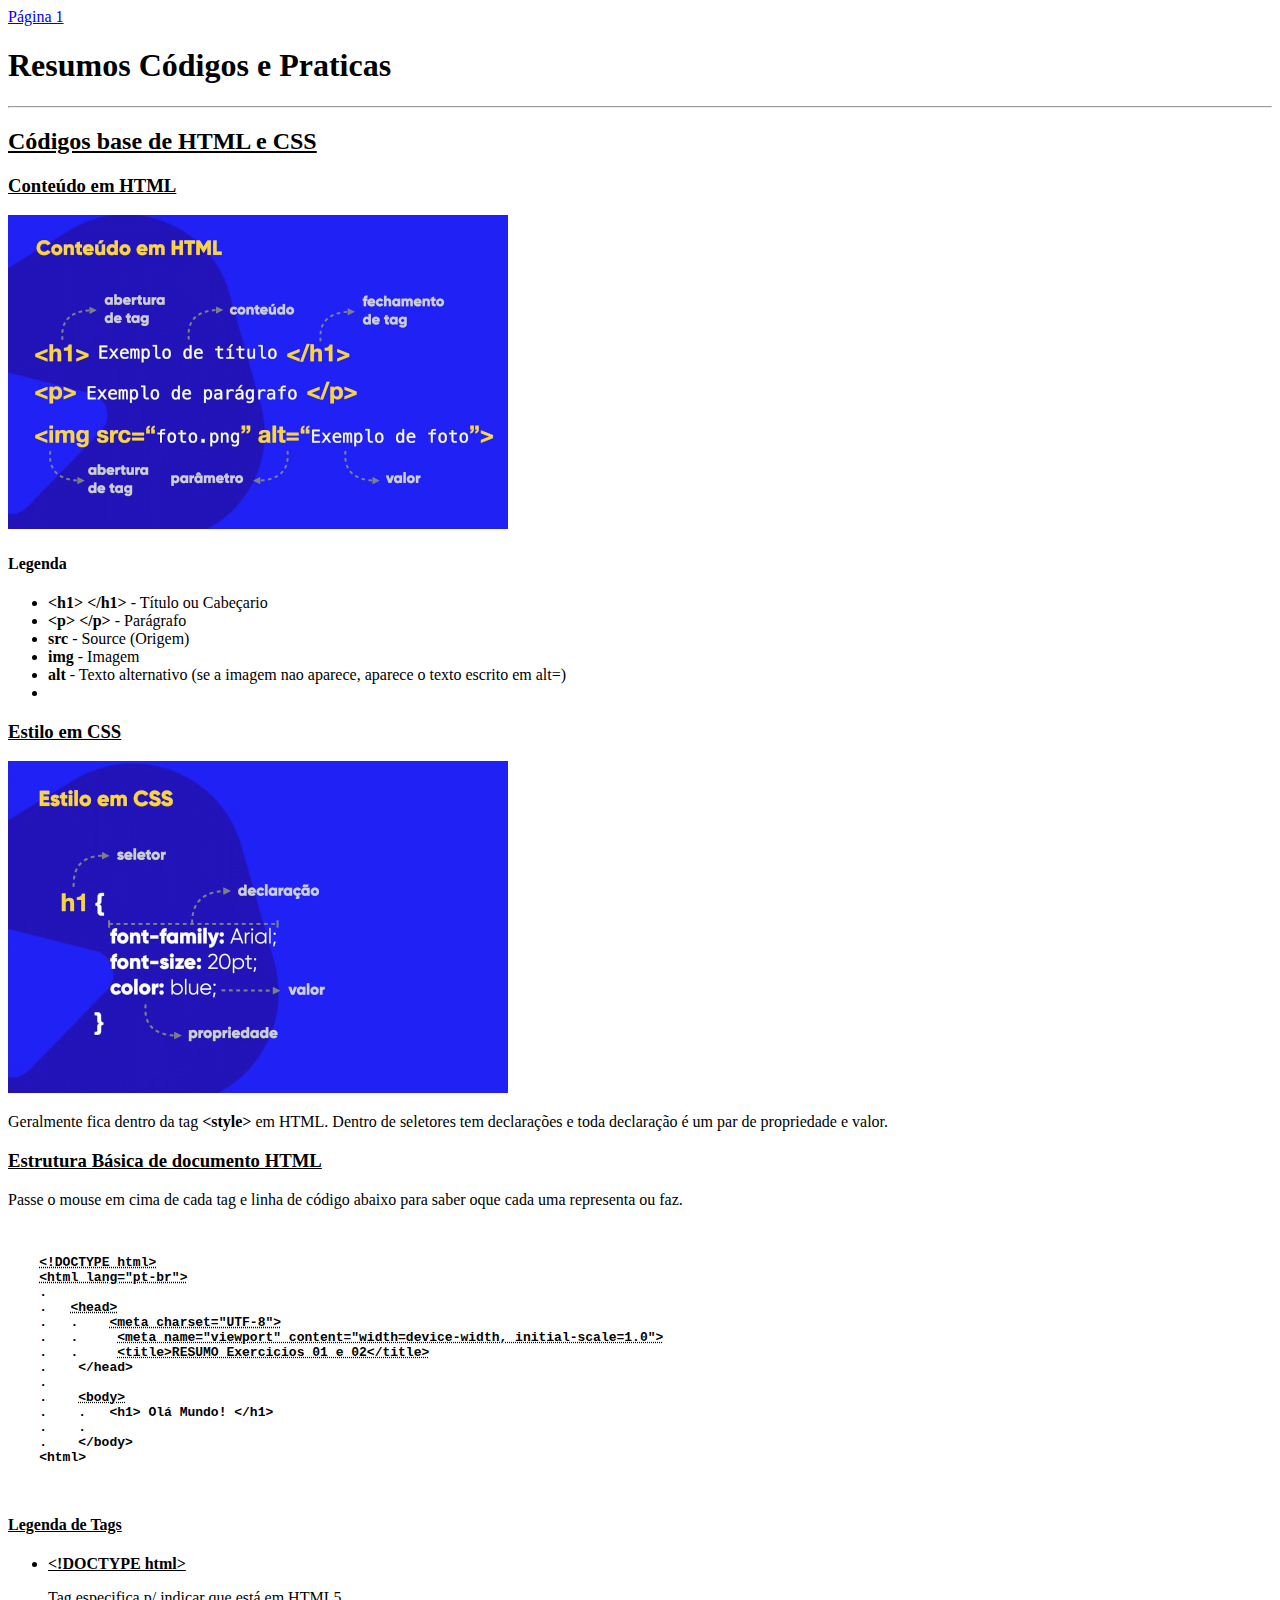
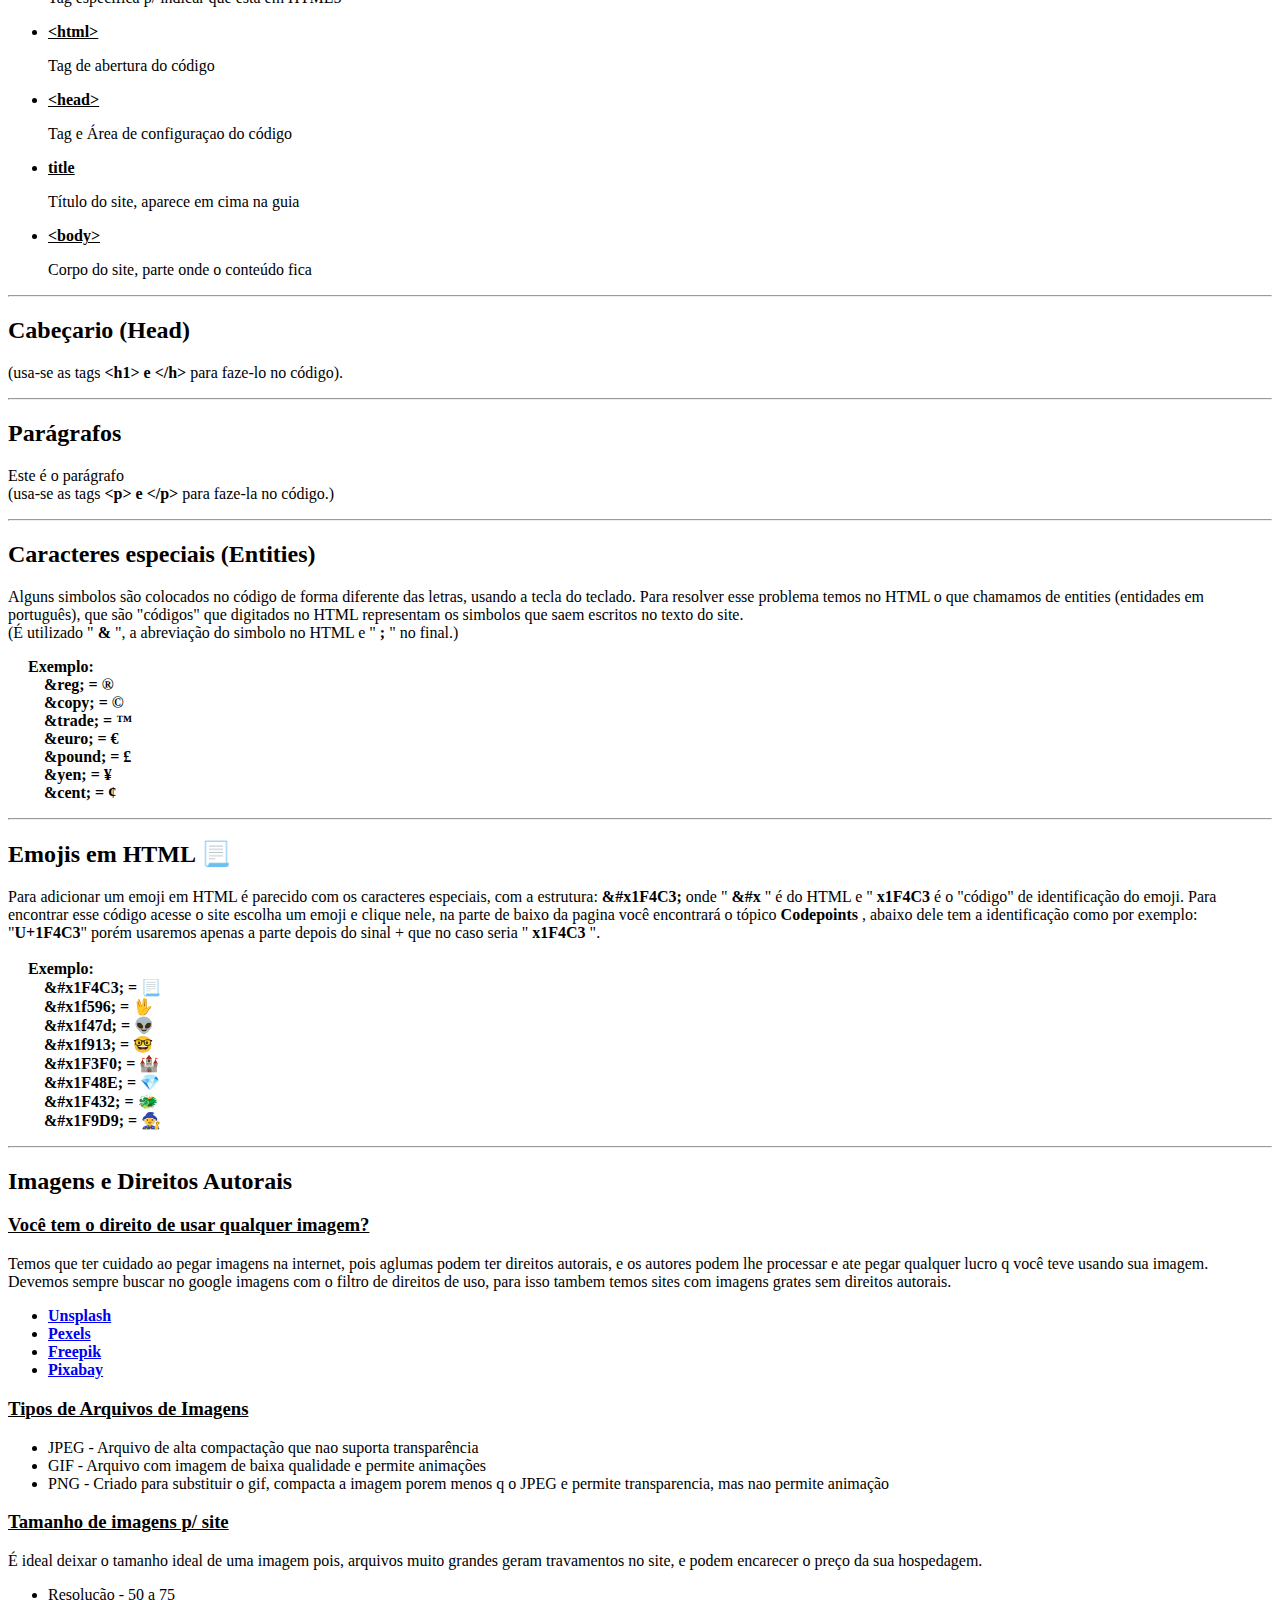
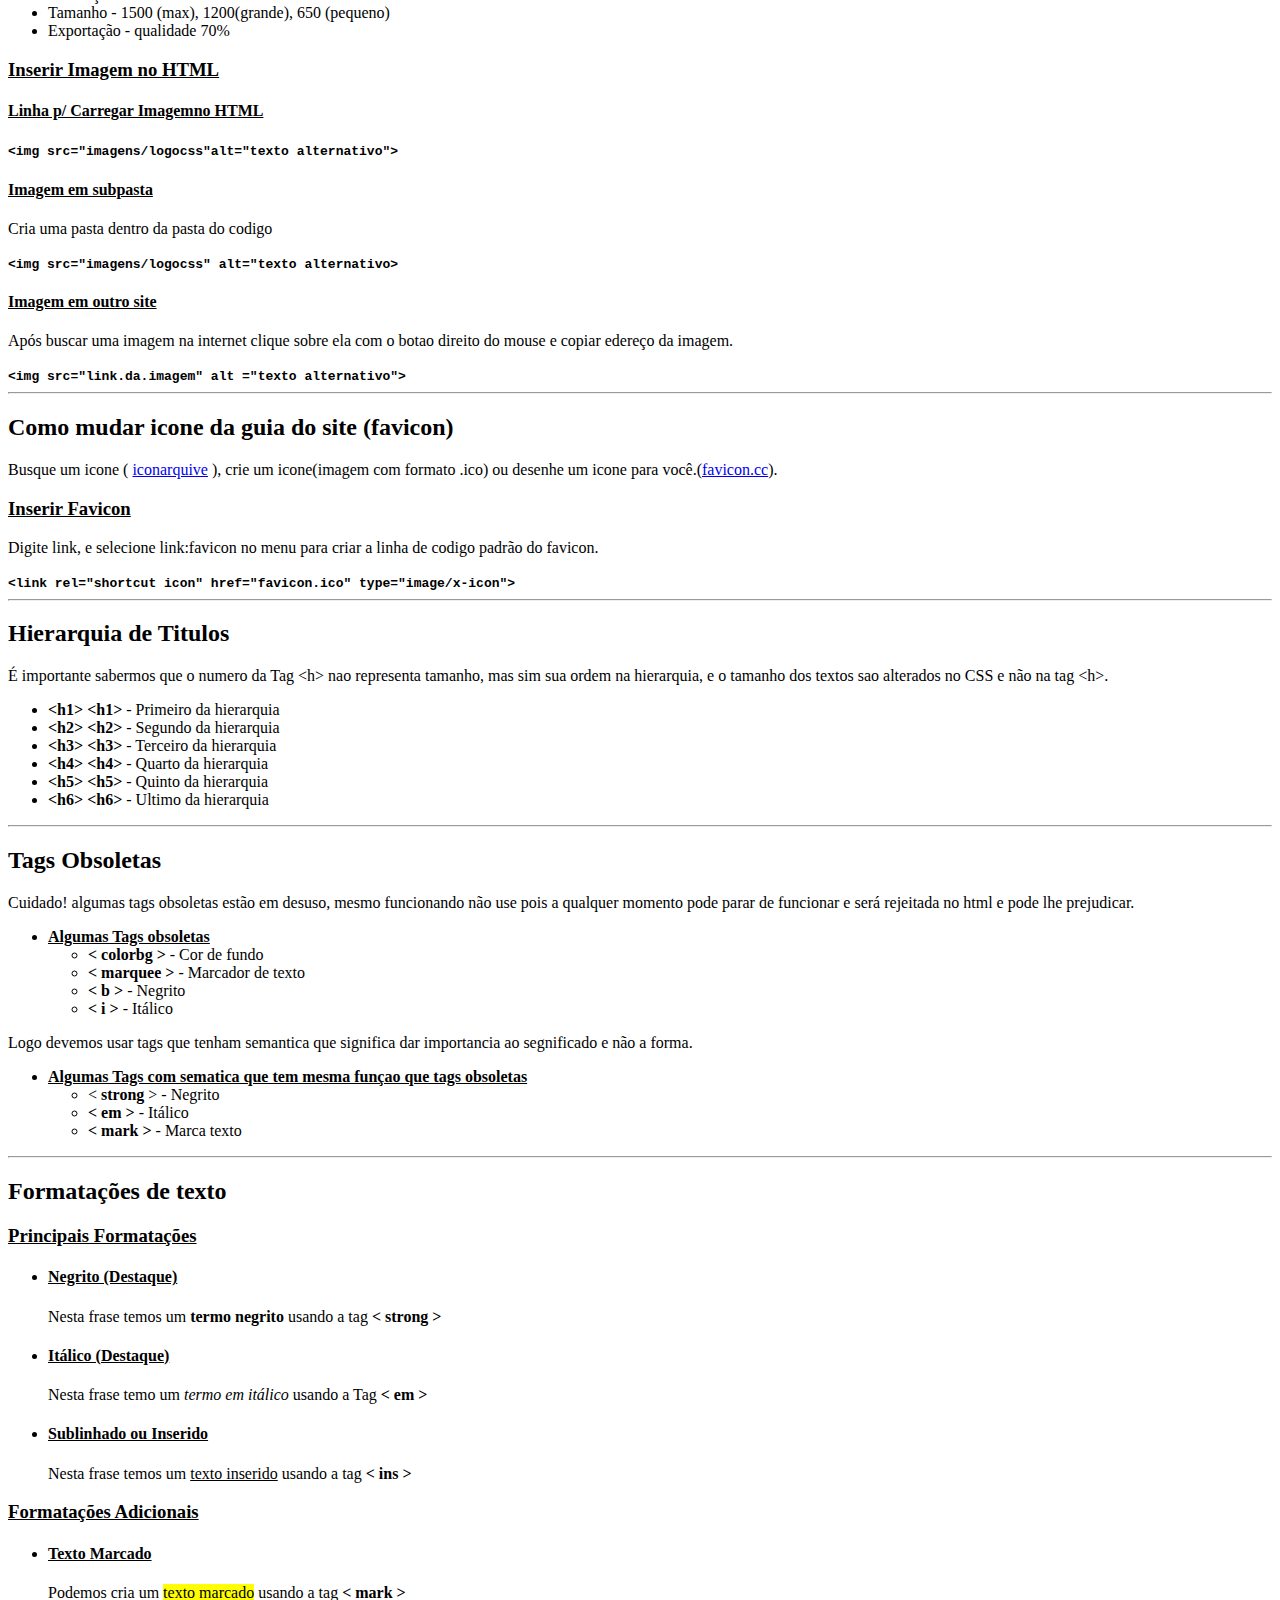
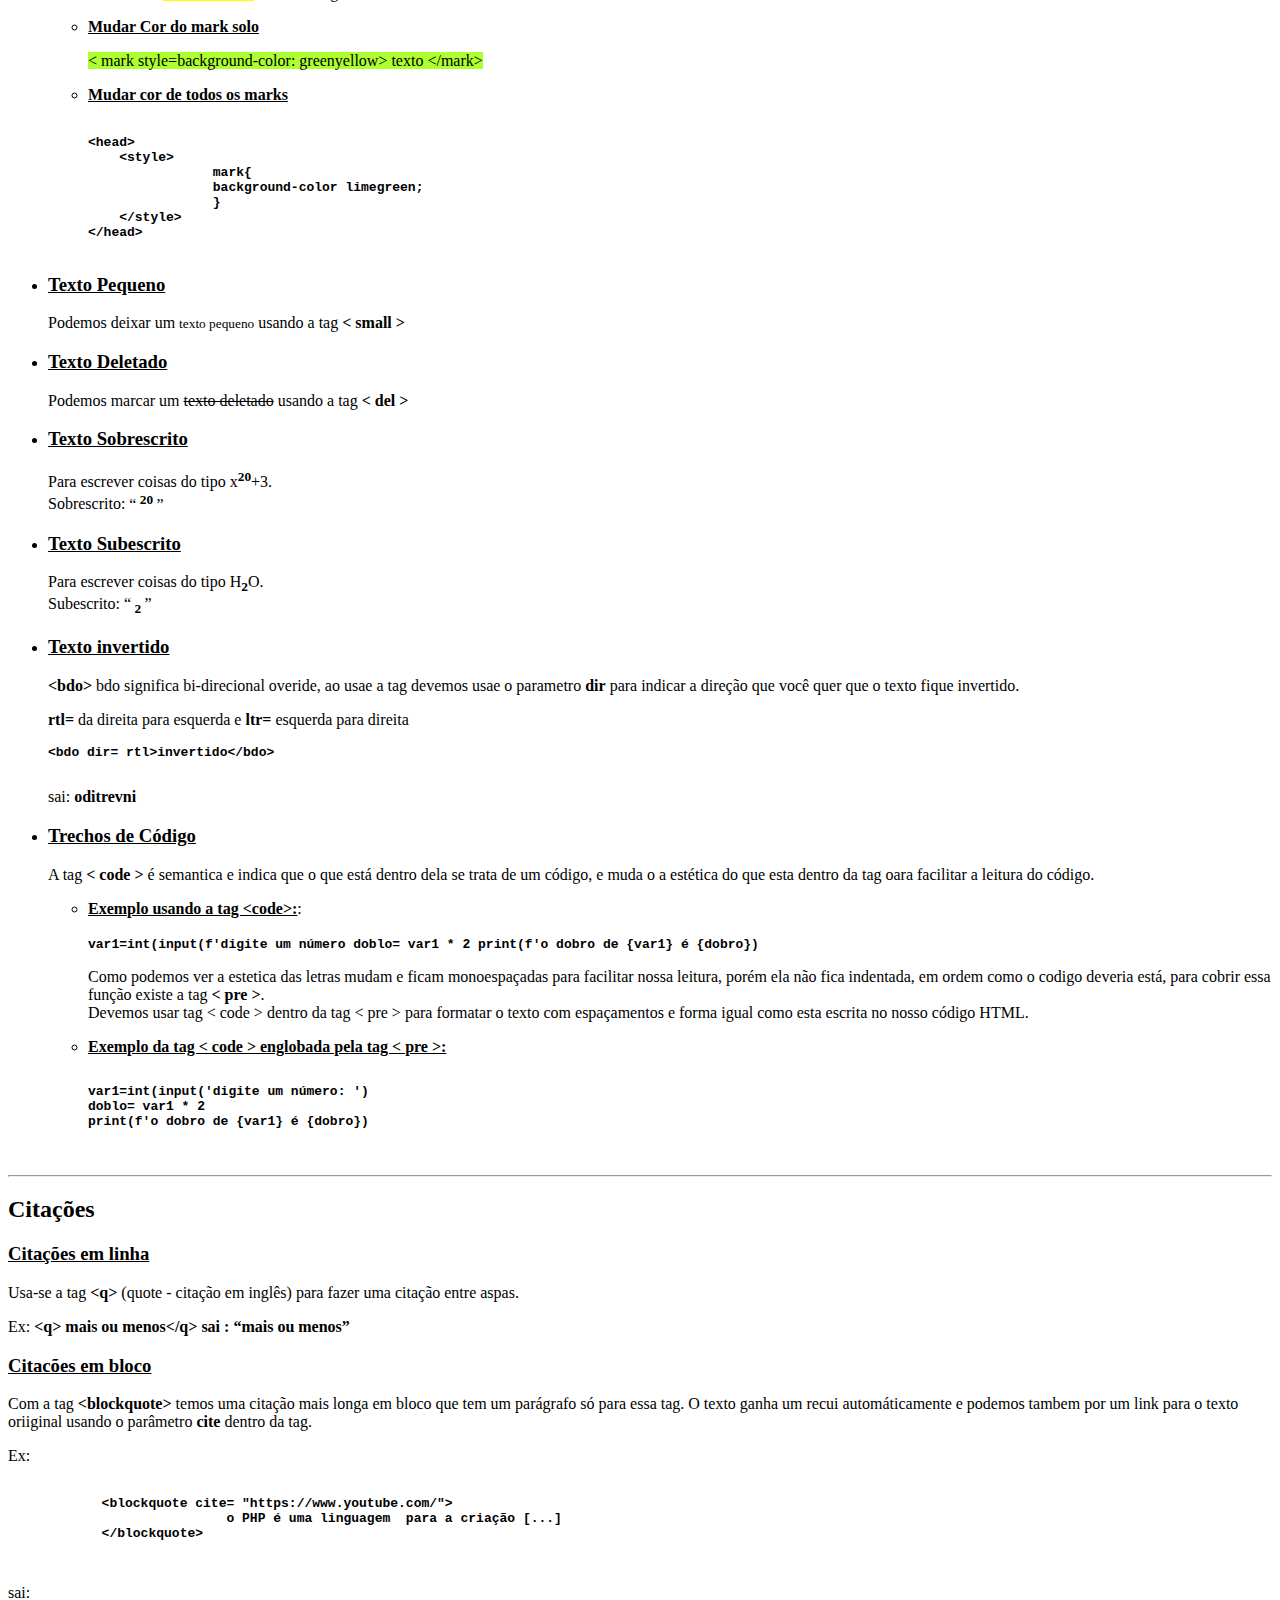
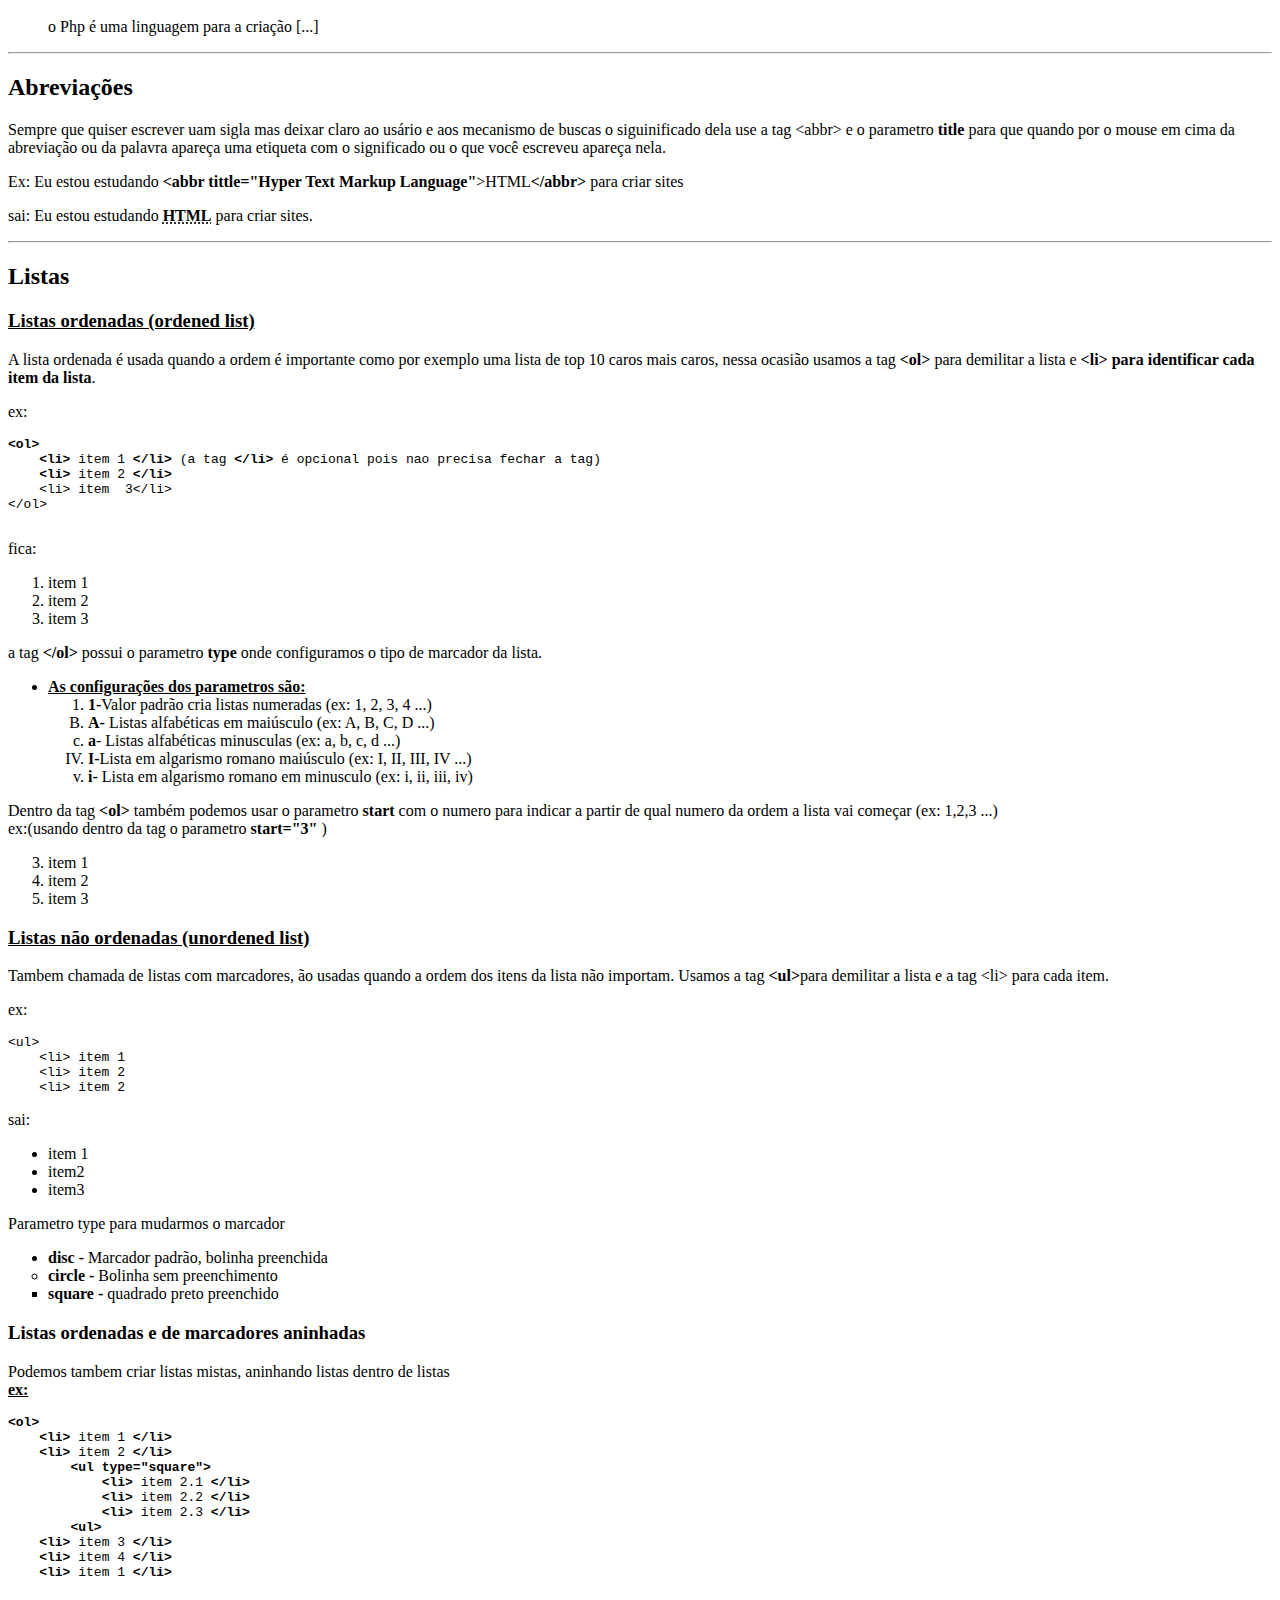
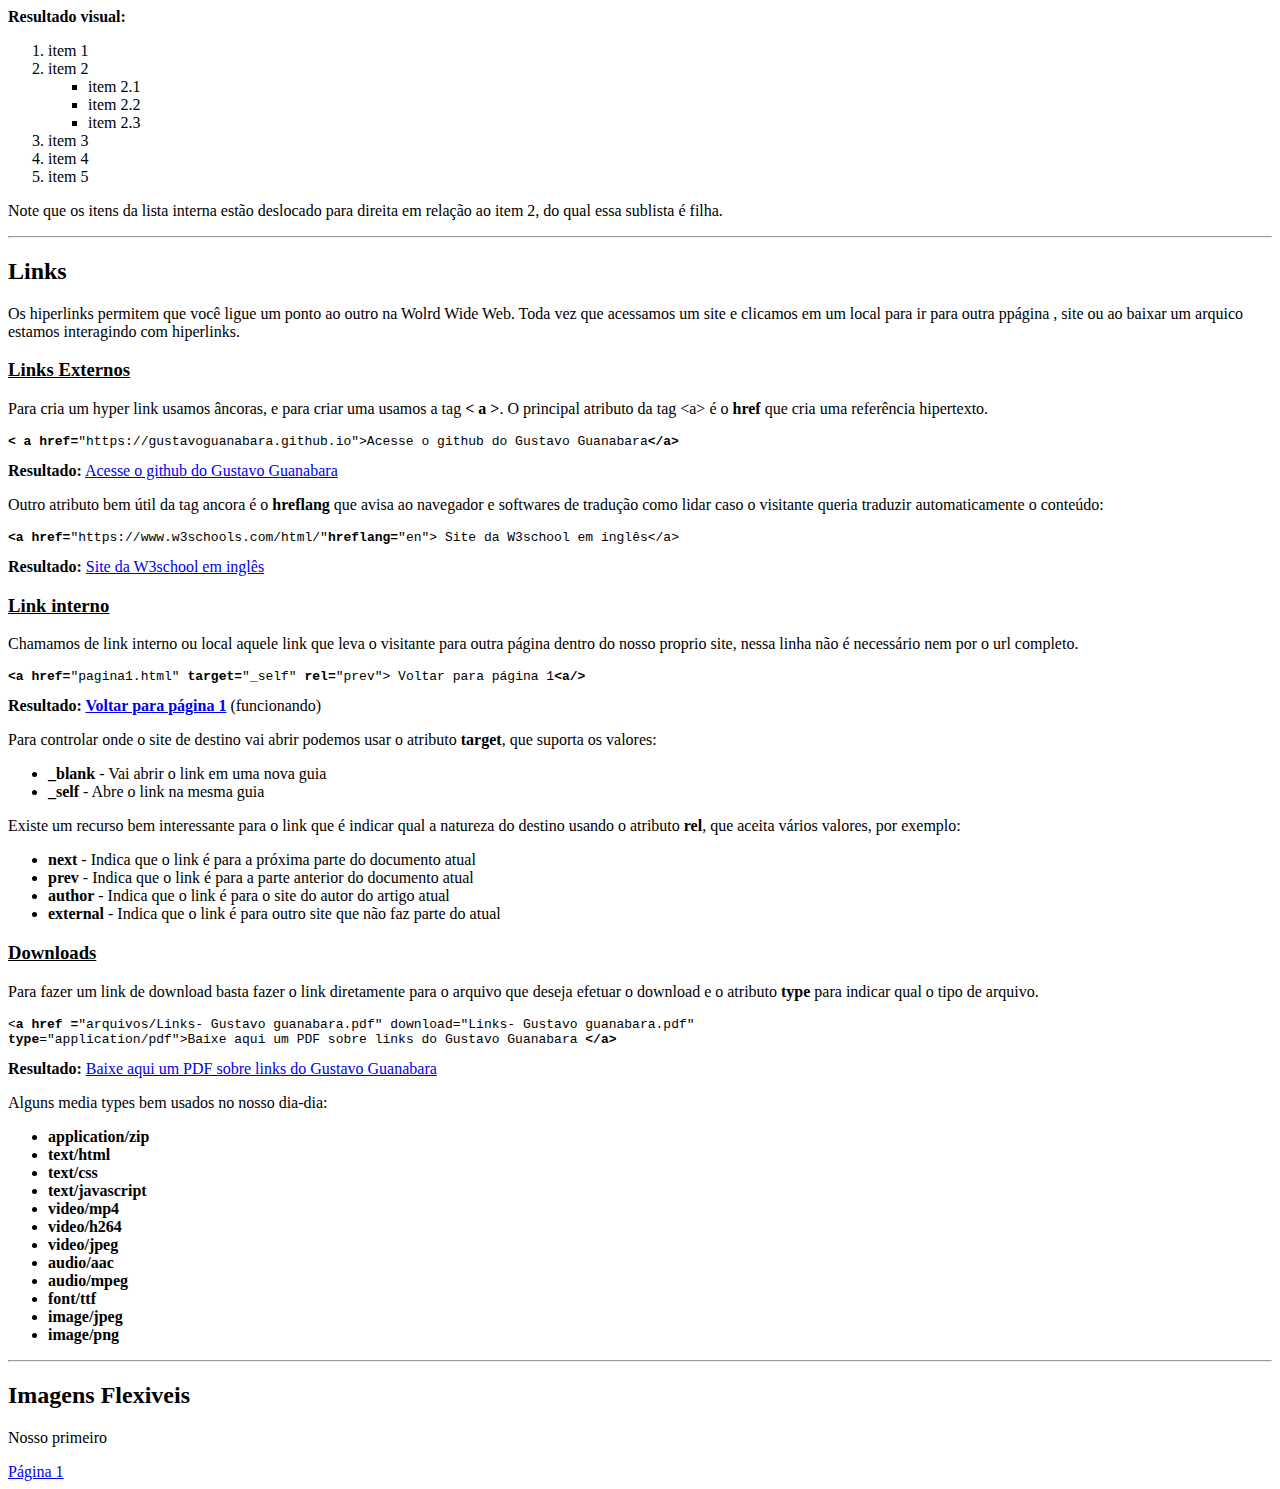
<file: RESUMOS E PRATICAS/res-ex001-002/pagina2.html>
<!DOCTYPE html>
<html lang="en">
<head>
    <meta charset="UTF-8">
    <meta http-equiv="X-UA-Compatible" content="IE=edge">
    <meta name="viewport" content="width=device-width, initial-scale=1.0">
    <title>Resumo codigos</title>
    
</head>
<body>
    <a href="index.html" rel="prev" type="">Página 1</a>
    <h1>Resumos Códigos e Praticas </h1>
    <hr>
    <h2><ins>Códigos base de HTML e CSS</ins></h2>
    <h3><ins>Conteúdo em HTML</ins></h3>
            <img src="imagens/conteudohtml500.png" alt="conteudo html">
        <h4>Legenda</h4>
            <ul>
                <li><strong>&lt;h1&gt; &lt;/h1&gt;</strong> - Título ou Cabeçario</li>
                <li><strong>&lt;p&gt; &lt;/p&gt;</strong> - Parágrafo</li>
                <li><strong>src</strong> - Source (Origem)</li>
                <li><strong>img</strong> - Imagem</li>
                <li><strong>alt</strong> - Texto alternativo (se a imagem nao aparece, aparece o texto escrito em alt=)</li>
                <li><strong></strong></li>
            </ul>
            
        <h3><ins>Estilo em CSS</ins></h3>
                <img src="imagens/estiloemccss500.png" alt="estilo em css">
                <p>Geralmente fica dentro da tag <strong>&lt;style&gt;</strong> em HTML. Dentro de seletores tem declarações e toda declaração é um par de propriedade e valor.</p>
            
        <h3><ins>Estrutura Básica de documento HTML</ins></h3>
                <p> Passe o mouse em cima de cada tag e linha de código abaixo para saber oque cada uma representa ou faz. 
                    <pre><code> 
    <strong>
    <abbr title="Tag especifica p/ dizer que está em HTML5">&lt;!DOCTYPE html&gt;</abbr>
    <abbr title="Tag html> abertura do código e lang conta que o conteudo está em portugues ou outra linguagem">&lt;html lang="pt-br"&gt;</abbr>
    .
    .   <abbr title="Área de configuração">&lt;head&gt;</abbr>
    .   .    <abbr title="Deixa o Site compativel com acentos">&lt;meta charset="UTF-8"&gt;</abbr>
    .   .     <abbr title="Site ocupa 100% da tela, Tela branca e deixa a escala 100% sem zoom">&lt;meta name="viewport" content="width=device-width, initial-scale=1.0"&gt;</abbr>
    .   .     <abbr title="Título do site, aparece em cima na guia">&lt;title>RESUMO Exercicios 01 e 02&lt;/title&gt;</abbr>
    .    &lt;/head&gt;
    .    
    .    <abbr title="Conteúdo do site">&lt;body&gt;</abbr>
    .    .   &lt;h1&gt; Olá Mundo! &lt;/h1&gt; 
    .    .
    .    &lt;/body&gt;
    &lt;html&gt;
    </strong>
            </p></code></pre>
            
    <h4><ins>Legenda de Tags</ins></h4>
    <ul>
        <li><strong><ins>&lt;!DOCTYPE html&gt;</ins></strong></li>
        <p>Tag especifica p/ indicar que está em HTML5</p>
        <li><strong><ins>&lt;html&gt;</ins></strong></li>
            <p>Tag de abertura do código</p>
        <li><strong><ins>&lt;head&gt;</ins></strong></li>
            <p>Tag e Área de configuraçao do código</p>
        <li><strong><ins>title</ins></strong></li>
            <p>Título do site, aparece em cima na guia</p>
        <li><strong><ins>&lt;body&gt;</ins></strong></li>
            <p>Corpo do site, parte onde o conteúdo fica</p>
    </ul>

        <hr>
    <!-- TEXTO SOBRE CABECARIO-->
    <h2>  Cabeçario (Head)</h2> 
        <p> (usa-se as tags <strong> &lt;h1&gt; e &lt;/h&gt; </strong> para faze-lo no código).        
            </p>
    <hr>
    <!--TEXTO SOBRE PARAGRAFO-->
    <h2>Parágrafos</h2>
        <p> Este é o parágrafo <br> (usa-se as tags <strong> &lt;p&gt; e &lt;/p&gt; </strong> para faze-la no  código.) 
        </p>
    <hr>
    <!--TEXTO SOBRE CARACTERES-->
    <h2>Caracteres especiais (Entities) </h2>
        <p> Alguns simbolos são colocados no código de forma diferente das letras, usando a tecla do teclado. Para resolver esse problema temos no HTML o que chamamos de entities (entidades em português), que são "códigos" que digitados no HTML representam os simbolos que saem escritos no texto do site. 
        <br>
        (É utilizado " <strong>&</strong> ", a abreviação do simbolo no HTML e " <strong>;</strong> " no final.)
        <br></p><strong>&emsp; 
        Exemplo:
        <br> &emsp;&emsp; &amp;reg&semi; = &reg; <br> &emsp;&emsp; &amp;copy&semi; = &copy;
        <br> &emsp;&emsp; &amp;trade&semi; = &trade;
        <br> &emsp;&emsp; &amp;euro&semi; = &euro; 
        <br> &emsp;&emsp; &amp;pound&semi; = &pound;
        <br> &emsp;&emsp; &amp;yen&semi; = &yen;
        <br> &emsp;&emsp; &amp;cent&semi; = &cent;     </strong>
        </p>
    <hr>
    <!--EMOJIS-->
    <h2>Emojis em HTML &#x1F4C3;</h2>
        <p>Para adicionar um emoji em HTML é parecido com os caracteres especiais, com a estrutura: 
        <strong> &amp;#x1F4C3&semi; </strong> onde "<strong> &#x </strong>" é do HTML e "<strong> x1F4C3 </strong> é o "código" de identificação do emoji. Para encontrar esse código acesse o site   escolha um emoji e clique nele, na parte de baixo da pagina você encontrará o tópico <strong>Codepoints</strong> , abaixo dele tem a identificação como por exemplo: "<strong>U+1F4C3</strong>" porém usaremos apenas a parte depois do sinal + que no caso seria "<strong> x1F4C3 </strong>".
        <br><br>
        &emsp; <strong>Exemplo:
        <br>&emsp;&emsp; &amp;#x1F4C3&semi; = &#x1F4C3;
        <br>&emsp;&emsp; &amp;#x1f596&semi; = &#x1f596;
        <br>&emsp;&emsp; &amp;#x1f47d&semi; = &#x1f47d;
        <br>&emsp;&emsp; &amp;#x1f913&semi; = &#x1f913;
        <br>&emsp;&emsp; &amp;#x1F3F0&semi; =  &#x1F3F0; 
        <br>&emsp;&emsp; &amp;#x1F48E&semi;  = &#x1F48E;
        <br>&emsp;&emsp; &amp;#x1F432&semi; =  &#x1F432; 
        <br>&emsp;&emsp; &amp;#x1F9D9&semi;  = &#x1F9D9;
            </strong>            
        </p>
        <hr>
        <!--TEXTO SOBRE IMAGENS E DIREITOS-->
        <h2>Imagens e Direitos Autorais</h2>
        <h3><ins>Você tem o direito de usar qualquer imagem?</ins></h3>
            <p>Temos que ter cuidado ao pegar imagens na internet, pois aglumas podem ter direitos autorais, e os autores podem lhe processar e ate pegar qualquer lucro q você teve usando sua imagem. Devemos sempre buscar no google imagens com o filtro de direitos de uso, para isso tambem temos sites com imagens grates sem direitos autorais.</p>
            <ul>
                <li><a href="https://unsplash.com" target="_blank" rel="external"><strong>Unsplash</strong></a> </li>
                <li><strong><a href="https://www.pexels.com/pt-br/" target="_blank" rel="external">Pexels</a></strong></li>
                <li><a href="https://br.freepik.com/"><strong>Freepik</strong></a></li>
                <li><a href="https://pixabay.com/pt/"><strong>Pixabay</strong></a></li>
            </ul>
    <h3><ins>Tipos de Arquivos de Imagens</ins></h3>
        <ul>
            <li>JPEG - Arquivo de alta compactação  que nao suporta transparência</li>
            <li>GIF - Arquivo com imagem de baixa qualidade e permite animações </li>
            <li>PNG - Criado para substituir o gif, compacta a imagem porem menos q o JPEG e permite transparencia, mas nao permite animação </li>
        </ul>
    <h3><ins>Tamanho de imagens p/ site</ins></h3>
        <p>É ideal deixar o tamanho ideal de uma imagem pois, arquivos muito grandes geram travamentos no site, e podem encarecer o preço da sua hospedagem.</p>    
    <ul>
            <li>Resolução - 50 a 75 </li>
            <li>Tamanho - 1500 (max), 1200(grande), 650 (pequeno) </li>
            <li>Exportação - qualidade 70%</li>
        </ul>
        </ul>
    <h3><ins>Inserir Imagem no HTML</ins></h3>
    <h4><ins>Linha p/ Carregar Imagemno HTML</ins></h4>
        <p><code><strong>&lt;img src="imagens/logocss"alt="texto alternativo"&gt;</strong> </code></p>
    <h4><ins>Imagem em subpasta</ins></h4>
            <p>Cria uma pasta dentro da pasta do codigo</p>
            <code><strong>&lt;img src="imagens/logocss" alt="texto alternativo&gt;</strong></code>
    <h4><ins>Imagem em outro site</ins></h4>
        <p>Após buscar uma imagem na internet clique sobre ela com o botao direito do mouse e copiar edereço da imagem.</p>
    <code><strong>&lt;img src="link.da.imagem" alt ="texto alternativo"&gt;</strong></code>
    <hr>
    <!--TEXTO SOBRE FAVICON-->
    <h2>Como mudar icone da guia do site (favicon)</h2>
    <p>Busque um icone ( <a href="iconarquive.com" target="_blank" rel="external">iconarquive</a> ), crie um icone(imagem com formato .ico) ou desenhe um icone para você.(<a href="favicon.cc" target="_blank" rel="external">favicon.cc</a>).</p>
    <h3><ins>Inserir Favicon</ins></h3>
        <p>Digite link, e selecione link:favicon no menu para criar a linha de codigo padrão do favicon. </p>
        <code>
            <strong>&lt;link rel="shortcut icon" href="favicon.ico" type="image/x-icon"&GT;</strong>
        </code>
    <hr>
    <!--TEXTO SOBRE HIERARQUIA DE TITULOS-->
    <h2>Hierarquia de Titulos</h2> 
        <p>É importante sabermos que o numero da Tag &lt;h&gt; nao representa tamanho, mas sim sua ordem na hierarquia, e o tamanho dos textos sao alterados no CSS e não na tag &lt;h&gt;.</p>
        <ul>
            <li><strong>&lt;h1&gt; &lt;h1&gt;</strong> - Primeiro da hierarquia</li>
            <li><strong>&lt;h2&gt; &lt;h2&gt;</strong> - Segundo da hierarquia</li>
            <li><strong>&lt;h3&gt; &lt;h3&gt;</strong> - Terceiro da hierarquia</li>
            <li><strong>&lt;h4&gt; &lt;h4&gt;</strong> - Quarto da hierarquia</li>
            <li><strong>&lt;h5&gt; &lt;h5&gt; </strong>- Quinto da hierarquia</li>
            <li><strong>&lt;h6&gt; &lt;h6&gt;</strong> - Ultimo da hierarquia</li>
        </ul>
        <hr>
        <!--TEXTOS SOBRE TAGS OBSOLETAS-->
    <h2>Tags Obsoletas</h2>
        <p>Cuidado! algumas tags obsoletas estão em desuso, mesmo funcionando não use pois a qualquer momento pode parar de funcionar e será rejeitada no html e pode lhe prejudicar. </p>
        <ul>
            <li><ins><strong>Algumas Tags obsoletas</strong></ins></li>
                <ul>
                    <li><strong>&lt; colorbg &gt;</strong> - Cor de fundo</li>
                    <li><strong>&lt; marquee &gt;
                    </strong> - Marcador de texto</strong></li>
                    <li><strong>&lt; b &gt;</strong> - Negrito</li>
                    <li><strong>&lt; i &gt;</strong> - Itálico</li>   
                    
                </ul>
        </ul>
        Logo devemos usar tags que tenham semantica que significa dar importancia ao segnificado e não a forma.
            <ul>
                <li><ins><strong>Algumas Tags com sematica que tem mesma funçao que tags obsoletas</strong></ins></li>
                    <ul>
                        <li> &lt; <strong>strong</strong> &gt; - Negrito</li>
                        <li> <strong>&lt; em &gt;</strong> - Itálico</li>
                        <li><strong> &lt; mark &gt;
                        </strong> - Marca texto</li>
                    </ul>
            </ul>
    <hr>
    <!--TEXTO SOBRE FORMATAÇÕES-->
    <h2>Formatações de texto</h2>
    <h3><ins>Principais Formatações</ins></h3>
    <ul>
        <li>
            <h4><ins>Negrito (Destaque)</ins></h4>
                <p>Nesta frase temos um <strong>termo negrito</strong> usando a tag <strong>&lt; strong &gt;</strong></p>
        </li>
        <li>
            <h4><ins>Itálico (Destaque)</ins></h4>
                <p>Nesta frase temo um <em>termo em itálico</em> usando a Tag <strong> &lt; em &gt;</strong></p>
        </li>
        <li>
            <h4><ins>Sublinhado ou Inserido</ins></h4>
                    <p>Nesta frase temos um <ins>texto inserido</ins> usando a tag <strong> &lt; ins &gt;</strong></p>
        </li>
    </ul>
            
    <h3><ins>Formatações Adicionais</ins></h3>
        <ul>
            <li><h4><ins>Texto Marcado</ins></h4></li>
                <p>Podemos cria um <mark>texto marcado</mark> usando a tag <strong> &lt; mark &gt;</strong> </p>
                <ul>
                    <li><ins><strong>Mudar Cor do mark solo</strong></ins></li>
                    <p><mark style="background-color: greenyellow">
                            &lt; mark style=background-color: greenyellow&gt; texto &lt;/mark&gt;
                        </mark></p>
                    
                        <li><strong><ins>Mudar cor de todos os marks</ins></strong>
                    </li>
                        <p>
                            <pre><code> 
<strong>&lt;head&gt;
    &lt;style&gt;
                mark{
                background-color limegreen;
                }
    &lt;/style&gt;
&lt;/head&gt;  </strong>          
                            </code></pre>
                        </p>
                </ul>
                    <li><h3><ins>Texto Pequeno</ins></h3></li>
                        <p>Podemos deixar um <small>texto pequeno</small> usando a tag <strong> &lt; small &gt;</strong></p>
                    <li><h3><ins>Texto Deletado</ins></h3></li>
                        <p>Podemos marcar um <del>texto deletado</del> usando a tag <strong>&lt; del &gt;</strong></p>
                    <li><h3><ins>Texto Sobrescrito</ins></h3></li>
                        <p>Para escrever coisas do tipo x<strong><sup>20</sup></strong>+3.   <br>
                        Sobrescrito:     
                    <q><sup><strong> 20 </strong></sup</q></p>
                        <li><h3><ins>Texto Subescrito</ins></h3></li>
                        <p>Para escrever coisas do tipo H<strong><sub>2</sub></strong>O.   <br>
                            Subescrito:     
                        <q><sub><strong> 2 </strong></sub></q></p>
                    <li><h3><ins>Texto invertido</ins></h3></li>
                            <p><strong>&lt;bdo&gt;</strong> bdo significa bi-direcional overide, ao usae a tag devemos usae o parametro <strong>dir</strong> para indicar a direção que você quer que o texto fique invertido. 
                            <p><strong>rtl=</strong> da direita para esquerda e <strong>ltr=</strong> esquerda para direita
                                <pre><code><strong>&lt;bdo dir= rtl&gt;invertido&lt;/bdo&gt;</strong></code>
                                </pre>
                                sai: <bdo dir="rtl"><strong>invertido</strong></bdo>
                            </p>
                            
                            </p>
                    <li><h3><ins>Trechos de Código</ins></h3></li>     
                        <p>A tag <strong>&lt; code &gt;</strong> é semantica e indica que o que está dentro dela se trata de um código, e muda o a estética do que esta dentro da tag oara facilitar a leitura do código. <br>
                        <ul>
                            <li><strong><ins>Exemplo usando a tag &lt;code&gt;:</ins></strong>:</li>
                            <p>
                                <code>
                                    <strong>var1=int(input(f'digite um número
                                                doblo= var1 * 2
                                                print(f'o dobro de {var1} é {dobro})</strong>
                                </code>
                                
                            </p> 
                            <p>Como podemos ver a estetica das letras mudam e ficam monoespaçadas para facilitar nossa leitura, porém ela não fica indentada, em ordem como o codigo deveria está, para cobrir essa função existe a tag <strong>&lt; pre &gt;</strong>. <br> Devemos usar tag &lt; code &gt; dentro da tag &lt; pre &gt; para formatar o texto com espaçamentos e forma igual como esta escrita no nosso código HTML.
                            </p>   
                            
                            <li><strong><ins>Exemplo da tag &lt; code &gt; englobada pela tag &lt; pre &gt;:</ins></strong> </li>
                                <pre>
                                    <strong><code>
var1=int(input('digite um número: ')
doblo= var1 * 2 
print(f'o dobro de {var1} é {dobro})
                                    </code></strong>
                                </pre>

                        
                        </ul>
                                     </p> 
            </ul>
        
        <hr>
    <!--TEXTO SOBRE CITAÇOES-->            
    <h2>Citações</h2>
    <h3><ins>Citações em linha</ins></h3>
    <p>Usa-se a tag <strong>&lt;q&gt;</strong> (quote - citação em inglês) para fazer uma citação entre aspas.</p>
    <p>Ex: <strong>&lt;q&gt; mais ou menos&lt;/q&gt; sai : <q>mais ou menos</q></strong></p>
    <h3><ins>Citacões em bloco</ins></h2>
    <p>Com a tag <strong>&lt;blockquote&gt;</strong> temos uma citação mais longa em bloco que tem um parágrafo só para essa tag. O texto ganha um recui automáticamente e podemos tambem por um link para o texto oriiginal usando o parâmetro <strong>cite</strong> dentro da tag.</p>
    <p>Ex: <pre>
        <code><strong>
            &lt;blockquote cite= "https://www.youtube.com/"&gt;
                            o PHP é uma linguagem  para a criação [...]
            &lt;/blockquote&gt;</strong>
        </code>
    </pre>
    sai: <blockquote cite="https://www.youtube.com/">
        o Php é uma linguagem para a criação [...]
    </blockquote> </p> <hr>
    
    <!--TEXTO SOBRE ABREVIAÇOES--> 
    <h2>Abreviações</h2>
    <p>Sempre que quiser escrever uam sigla mas deixar claro ao usário e aos mecanismo de buscas o siguinificado dela use a tag &lt;abbr&gt; e o parametro <strong>title</strong> para que quando por o mouse em cima da abreviação ou da palavra apareça uma etiqueta com o significado ou o que você escreveu apareça nela.</p>
    <p>Ex:  Eu estou estudando <strong>&lt;abbr tittle="Hyper Text Markup Language"</strong>&gt;HTML<strong>&lt;/abbr&gt;</strong> para criar sites 
    </p>
    <p>sai: Eu estou estudando <abbr title="Hyper Text Markup Language"><strong>HTML</strong></abbr> para criar sites.</p>
    <hr>
    
    <!--TEXTO SOBRE LISTAS--> 
    <h2>Listas</h2>
    <h3><ins>Listas ordenadas (ordened list)</ins></h3>
    <p>A lista ordenada é usada quando a ordem é importante como por exemplo uma lista de top 10 caros mais caros, nessa ocasião usamos a tag <strong>&lt;ol&gt;</strong> para demilitar a lista e <strong>&lt;li&gt; para identificar cada item da lista</strong>.</p>
    <p>ex: 
<pre><code><strong>&lt;ol&gt;</strong>
    <strong>&lt;li&gt;</strong> item 1 <strong>&lt;/li&gt;</strong> (a tag <strong>&lt;/li&gt;</strong> é opcional pois nao precisa fechar a tag)
    <strong>&lt;li&gt;</strong> item 2 <strong>&lt;/li&gt;</strong>
    &lt;li&gt; item  3&lt;/li&gt;
&lt;/ol&gt;
    </code></pre>
    fica:
    <ol><li>item 1</li>
    <li>item 2</li>
<li>item 3</li></ol>
            a tag <strong>&lt;/ol&gt; </strong>  possui o parametro <strong>type</strong> onde configuramos o  tipo de marcador da lista.
        <ul><li><ins><strong>As configurações dos  parametros são:</strong></ins></li>
                    <ol><li type="1"><strong>1-</strong>Valor padrão cria  listas numeradas (ex: 1, 2, 3, 4 ...)</li>
                    <li type="A"><strong>A-</strong> Listas alfabéticas em maiúsculo (ex: A, B, C, D ...)</li>
                    <li type="a"><strong>a</strong>- Listas alfabéticas minusculas (ex: a, b, c, d ...)</li>
                    <li type="I"><strong>I-</strong>Lista em algarismo romano maiúsculo (ex: I, II, III, IV ...)</li>
                    <li type="i"><strong>i-</strong> Lista em algarismo romano em minusculo (ex: i, ii, iii, iv)</li>
                </ol>
            </ul>
    <p>Dentro da tag <strong>&lt;ol&gt;</strong> também podemos usar o  parametro <strong>start</strong> com o numero para indicar a partir de qual numero da ordem a lista vai começar (ex: 1,2,3 ...) <br>
    ex:(usando dentro da tag o parametro  <strong>start="3"</strong> )</p>
    <ol start="3">
        <li>item 1</li>
        <li>item 2</li>
        <li>item 3</li>
    </ol>
</p>
    <h3><ins>Listas não ordenadas (unordened list)</ins></h3>
    <p>Tambem chamada de listas com marcadores, ão usadas quando a ordem dos itens da lista não importam. Usamos a tag <strong>&lt;ul&gt;</strong>para demilitar a lista e a tag &lt;li&gt; para cada item.
    </p>
    <p>ex: 
<pre><code>&lt;ul&gt;
    &lt;li&gt; item 1
    &lt;li&gt; item 2
    &lt;li&gt; item 2 </code></pre></p>
    <p>sai:
        <ul><li>item 1</li>
            <li>item2</li>
            <li>item3</li>
        </ul>
    Parametro type para mudarmos o marcador
        <ul>
            <li type="disc"><strong>disc -</strong> Marcador padrão, bolinha preenchida</li>
            <li type="circle"><strong>circle -</strong> Bolinha sem preenchimento</li>
            <li type="square"><strong>square -</strong> quadrado preto preenchido</li>
        </ul>
    </p>
    <h3>Listas ordenadas e de marcadores aninhadas </h3>
    <p>Podemos tambem criar listas mistas, aninhando listas dentro de listas <br>
        <ins><strong>ex:</strong></ins>
<pre><code><strong>&lt;ol&gt;</strong>
    <strong>&lt;li&gt;</strong> item 1 <strong>&lt;/li&gt;</strong>
    <strong>&lt;li&gt;</strong> item 2 <strong>&lt;/li&gt;</strong>
        <strong>&lt;ul type="square"&gt;</strong>
            <strong>&lt;li&gt;</strong> item 2.1 <strong>&lt;/li&gt;</strong>
            <strong>&lt;li&gt;</strong> item 2.2 <strong>&lt;/li&gt;</strong>
            <strong>&lt;li&gt;</strong> item 2.3 <strong>&lt;/li&gt;</strong>
        <strong>&lt;ul&gt;</strong> 
    <strong>&lt;li&gt;</strong> item 3 <strong>&lt;/li&gt;</strong>
    <strong>&lt;li&gt;</strong> item 4 <strong>&lt;/li&gt;</strong>
    <strong>&lt;li&gt;</strong> item 1 <strong>&lt;/li&gt;</strong>  
    </code></pre>
     <strong>Resultado visual:</strong>
     <ol>
        <li>item 1</li>
        <li>item 2</li>
            <ul type="square" >
                <li>item 2.1</li>
                <li>item 2.2</li>
                <li>item 2.3</li>
            </ul>
        <li>item 3</li>
        <li>item 4</li>
        <li>item 5</li>
    
    </ol>
    Note que os itens da lista interna estão deslocado para direita em relação ao item 2, do qual essa sublista é filha.
    </p></ul>
    <hr>
    <h2>Links</h2>
    <p>Os hiperlinks permitem que você ligue um ponto ao outro  na Wolrd Wide Web. Toda vez que acessamos um site  e clicamos em um local para ir para outra ppágina , site ou ao baixar um arquico estamos interagindo com hiperlinks.</p>
    <h3><ins>Links Externos</ins></h3>
    <p>Para cria um hyper link usamos âncoras, e para criar uma usamos a tag <strong>&lt; a &gt;</strong>. O principal atributo da tag &lt;a&gt; é o <strong>href</strong> que cria uma referência hipertexto. <br>
    <pre><code><strong>&lt; a href=</strong>"https://gustavoguanabara.github.io"&gt;Acesse o github do Gustavo Guanabara<strong>&lt;/a&gt;</strong> </code></pre>
    <strong>Resultado:</strong>
    <a href="https://gustavoguanabara.github.io" target="_blank">Acesse o github do Gustavo Guanabara</a>
    </p>
    <p>Outro atributo bem útil da tag ancora é o <strong>hreflang</strong> que avisa ao navegador  e softwares de tradução como lidar caso o visitante queria traduzir automaticamente o conteúdo: 
        <pre><code><strong>&lt;a href=</strong>"https://www.w3schools.com/html/"<strong>hreflang=</strong>"en"&gt; Site da W3school em inglês&lt;/a&gt;</code></pre>
    <strong>Resultado:</strong> 
    <a href="https://w3schools.com/html/" hreflang="en" target="_blank">Site da W3school em inglês</a></p>
    <h3><ins>Link interno</ins></h3>
    <p>Chamamos de link interno  ou local  aquele link que leva o visitante para outra página dentro do nosso proprio site, nessa linha não é necessário nem por o url completo. <br>
    <pre><code><strong>&lt;a href=</strong>"pagina1.html" <strong>target=</strong>"_self" <strong>rel=</strong>"prev"&gt; Voltar para página 1<strong>&lt;a/&gt;</strong></code></pre>
    <strong>Resultado: <a href="index.html" target="_self" rel="prev">Voltar para página 1</a></strong> (funcionando)</p>
    <p>Para controlar onde o site de destino vai abrir podemos usar o atributo <strong>target</strong>, que suporta os valores:
    <ul>
        <li><strong>_blank</strong> - Vai abrir o link em uma nova guia</li>
        <li><strong>_self</strong> - Abre o link na mesma guia</li>
    </ul>
    Existe um recurso bem interessante  para o link que é indicar qual a natureza do destino usando o atributo <strong>rel</strong>, que aceita vários valores, por exemplo:
    <ul>
        <li><strong>next</strong> - Indica que o link é para a próxima parte do documento atual </li>
        <li><strong>prev</strong> - Indica que o link é para a parte anterior do documento atual</li>
        <li><strong>author</strong> - Indica que o link é para o site do autor do artigo atual </li>
        <li><strong>external</strong> - Indica que o link é para outro site que não faz parte do atual</li>
    </ul>
    </p>
    <h3><ins>Downloads</ins></h3>
    <p>Para fazer um link de download basta fazer o link diretamente para o arquivo que deseja efetuar o download  e o atributo <strong>type</strong> para indicar qual o tipo de arquivo.
    <pre><code>&lt;<strong>a href =</strong>"arquivos/Links- Gustavo guanabara.pdf" download="Links- Gustavo guanabara.pdf"
<strong>type</strong>="application/pdf">Baixe aqui um PDF sobre links do Gustavo Guanabara <strong>&lt;/a&gt;</strong> </code></pre>
    <strong>Resultado:</strong>
    <a href="arquivos/Links- Gustavo guanabara.pdf" download="Links- Gustavo guanabara.pdf" type="application/pdf">Baixe aqui um PDF sobre links do Gustavo Guanabara</a>
    </p>
    <p>Alguns media types bem usados no nosso dia-dia:
        <ul><strong>
            <li>application/zip</li>
                <li>text/html</li>
                <li>text/css</li>
                <li>text/javascript</li>
                <li>video/mp4</li>
                <li>video/h264</li>
                <li>video/jpeg</li>
                <li>audio/aac</li>
                <li>audio/mpeg</li>
                <li>font/ttf</li>
                <li>image/jpeg</li>
                <li>image/png</li>
        </strong>
        
        </ul>
    </p>
    <hr>
    <h2>Imagens Flexiveis</h2>
    <p>Nosso primeiro</p>


   
    <a href="index.html">Página 1</a>
    
</body>
</html>
</file>
<file: copia pizzaria 3 estrelas/style.css>
@charset "UTF-8";
*{
  margin: 0px;  
  padding: 0px;   
  font-family:'Lucida Sans', 'Lucida Sans Regular', 'Lucida Grande', 'Lucida Sans Unicode', Geneva, Verdana, sans-serif ;

}

body{
  height: 5000px;
  justify-content: center;
}

main{ 
  justify-content: center;
  padding: 78px 0px;
}

.barra{
  height:70px;
  background-color: white;
  box-shadow: 1px 1px 5px rgb(172, 172, 172);
  position: fixed;
  width: 100%;  
  display: flex;
  align-items: center;
  overflow: hidden;
  letter-spacing: 1px;
}

.faixas{
  background-color: rgba(0, 0, 0, 0.568);
  width: 245px;
  margin-top:180px;

  border-radius: 0px 0px 10px 10px;
  font-weight: 700;
  padding: 10px 10px 10px 20px;
  text-transform: uppercase;
  letter-spacing: 1px;

}
.logo{
  font-size: 1.3em;
  color: rgb(0, 0, 0);
  padding:15px 22px ;
  font-family:'Lucida Sans', 'Lucida Sans Regular', 'Lucida Grande', 'Lucida Sans Unicode', Geneva, Verdana, sans-serif ;
  font-weight: bolder; 
  float: left;
  position: fixed;
  
}
#carrinho { 
  float: right;
  margin-left: 1140px;
  position: sticky;
}
#carrinho:hover{
  background-color: lightgray;
}

.caixasopcoes{
  height: 221px;
  width: 250px;
  border-radius: 7px;
  display: flex;
  justify-content: center;
  align-items: center;
  color: white;
  font-weight: normal;
  margin: 6px;
  font-size: 0.9em;
}

              /*OPCOES DE PEDIDOS*/
#promocoes{
  background-color:#5BB368 ;
  font-size: 1.5em;
  font-weight: 590;
}
 
#esfihas{
  background-color:#CF4D4D ;
  font-size: 1.5em;
  font-weight: 590;
}

#combos{
  background-color:#F29422 ;
  font-size: 1.5em;
  font-weight: 590;
}
#pizzas{

  background-image: url(imagens/download.jpg); 

}
#pasteis{
  background-image: url(imagens/pastel.jpg);
}
#sanduiches{
background-image: url(imagens/sanduiche.jpg);
}
#beirutes{
  background-image: url(imagens/beirute.jpg);
}
#porcoes{
  background-image: url(imagens/porcao.jpg);
}
#bebidas{
  background-image: url(imagens/bebidas.jpg);
}

  /*flexs*/
.flex1{ 
  justify-content: center;
  display: flex;
  align-items:center;
  margin-right: 20px;
}
.flex2{
  
  display: flex;
  justify-content: center;
  align-items:center;
  margin-right: 20px;
}
.flex3{
  
  display: flex;
  justify-content: center;
  align-items:stretch;
  margin-right: 20px;
}   
.flex4{
  justify-content: center;
  display: flex;
  align-items: stretch;
  margin-right: 20px;
}
.flex5{
  display: flex;
  align-items: center;
  justify-content: center;
}
</file>
<file: desafio10 feito por mim/style.css>
@charset "UTF-8";
@import url('https://fonts.googleapis.com/css2?family=Bebas+Neue&display=swap');
@font-face {
    font-family: 'bebas';
    src: url(fontes/BebasNeue-Regular.ttf);    
}
@font-face {
    font-family: 'idroid';
    src: url(fontes/idroid.otf);
}
*{  
    margin: 0px;
    font-family: Arial, Helvetica, sans-serif;
 }
body{
    background-color: #a4c7b3;
    

}
/*BARRA E CABEÇARIO*/
header{
    background-image: linear-gradient(#39CB79, #113b24);
    font-size: 1em;
    color: white;
    padding: 60px 0px 65px 0px;
    text-align: center;
    text-shadow: 1px 1px 2px  #000000;
    
}
   
h1#titulocab{
    font-family: 'bebas';
    font-weight: normal;
    font-size: 2.5em;
  
}
p#tittlep{
    padding: 20px;
    font-size: 1.0em;
    
}

.nav{
    display: flex;
    align-items: center;
    float: left;
    margin: 32px  0px 0px 0px;

    
}
.navbar{
    font-weight: bold;
    color: #83e0ac;
    margin-left: 20px;
    padding: 7px;
    text-shadow: none;
    
}
.navbar:hover{
    background-color: #6dbb8f;
    color: #1A5C38;
    cursor: pointer;
    border-radius: 2px;
    transition-duration: 0.6s;
  
}
ins{
    text-decoration-style: dotted;
}
  
/* MAIN (CONTEUDO)*/

main{
    background-color: white;
    margin: auto;
    box-shadow: 0px 0px 0px 1px 2px  #315340;
    text-align:justify;
    font-size: 1em;
    border-radius: 0px 0px 20px 20px;   
    max-width: 1000px;
    min-width: 400px;
    margin-bottom: 30px;

   
}
article{
    margin: 0px 0px 20px 0px;
    line-height: 30px;
    padding: 20px;
}

article>h1{

    font-family: 'idroid';
    color: #14472b; 
    font-size: 1.8em;
    font-weight: normal;
    padding-right: 10px ;
 
}

article>h2{
    background-image: linear-gradient(90deg, #78e7a9, white);
    font-family: 'idroid';
    color: #1A5C38;
    text-indent: 10px;
    font-weight: normal;
    font-size: 1.3em;
}

article>p{
    margin:20px 0px;
    text-indent: 20px; 
}


picture{
    display:flex; 
    align-items: center;
    justify-content: center;    
}

/* VIDEO E BACKGROUND*/
#backgroundvideo{
    background-color: #113b24;
    
    
    
}
#video{
    display: flex;
    justify-content: center;
    align-items: center;
    padding: 25px 10px;
}

/*LISTAS FINAL*/
.lists>h2#headlist{
    background-color: #1c5334;
    color: white;
    padding: none; 
    border-radius: 10px 10px 0px  0px ;
    font-size: 1em;
    padding: 8px;
}
.lists{
    background-color: #78e7a9;
    border-radius: 10px ;
   text-indent: 10px;   
}
.lists>p{
    padding: 10px;
}

.lists>ul{
    columns: 2;
}

/*RODAPÉ*/
#footer{
color: white;
background-color: #113b24;
display: flex;
align-items: center;
justify-content: center;
height: 22px;
font-weight: normal;
font-size: 1em;
}

/*LINKS*/
.links{
    background-color: #78e7a9;
    color: #1A5C38;
    font-weight: bold;
    text-decoration: none;
    padding: 2px 6px;
    

}
.links::after{
    content:"\1F517" ;
}
.links:hover{
    text-decoration: underline;
}
li::before{
    content: "\2713" ;
    font-weight: bold;
    margin-right: 10px;
}
</file>
